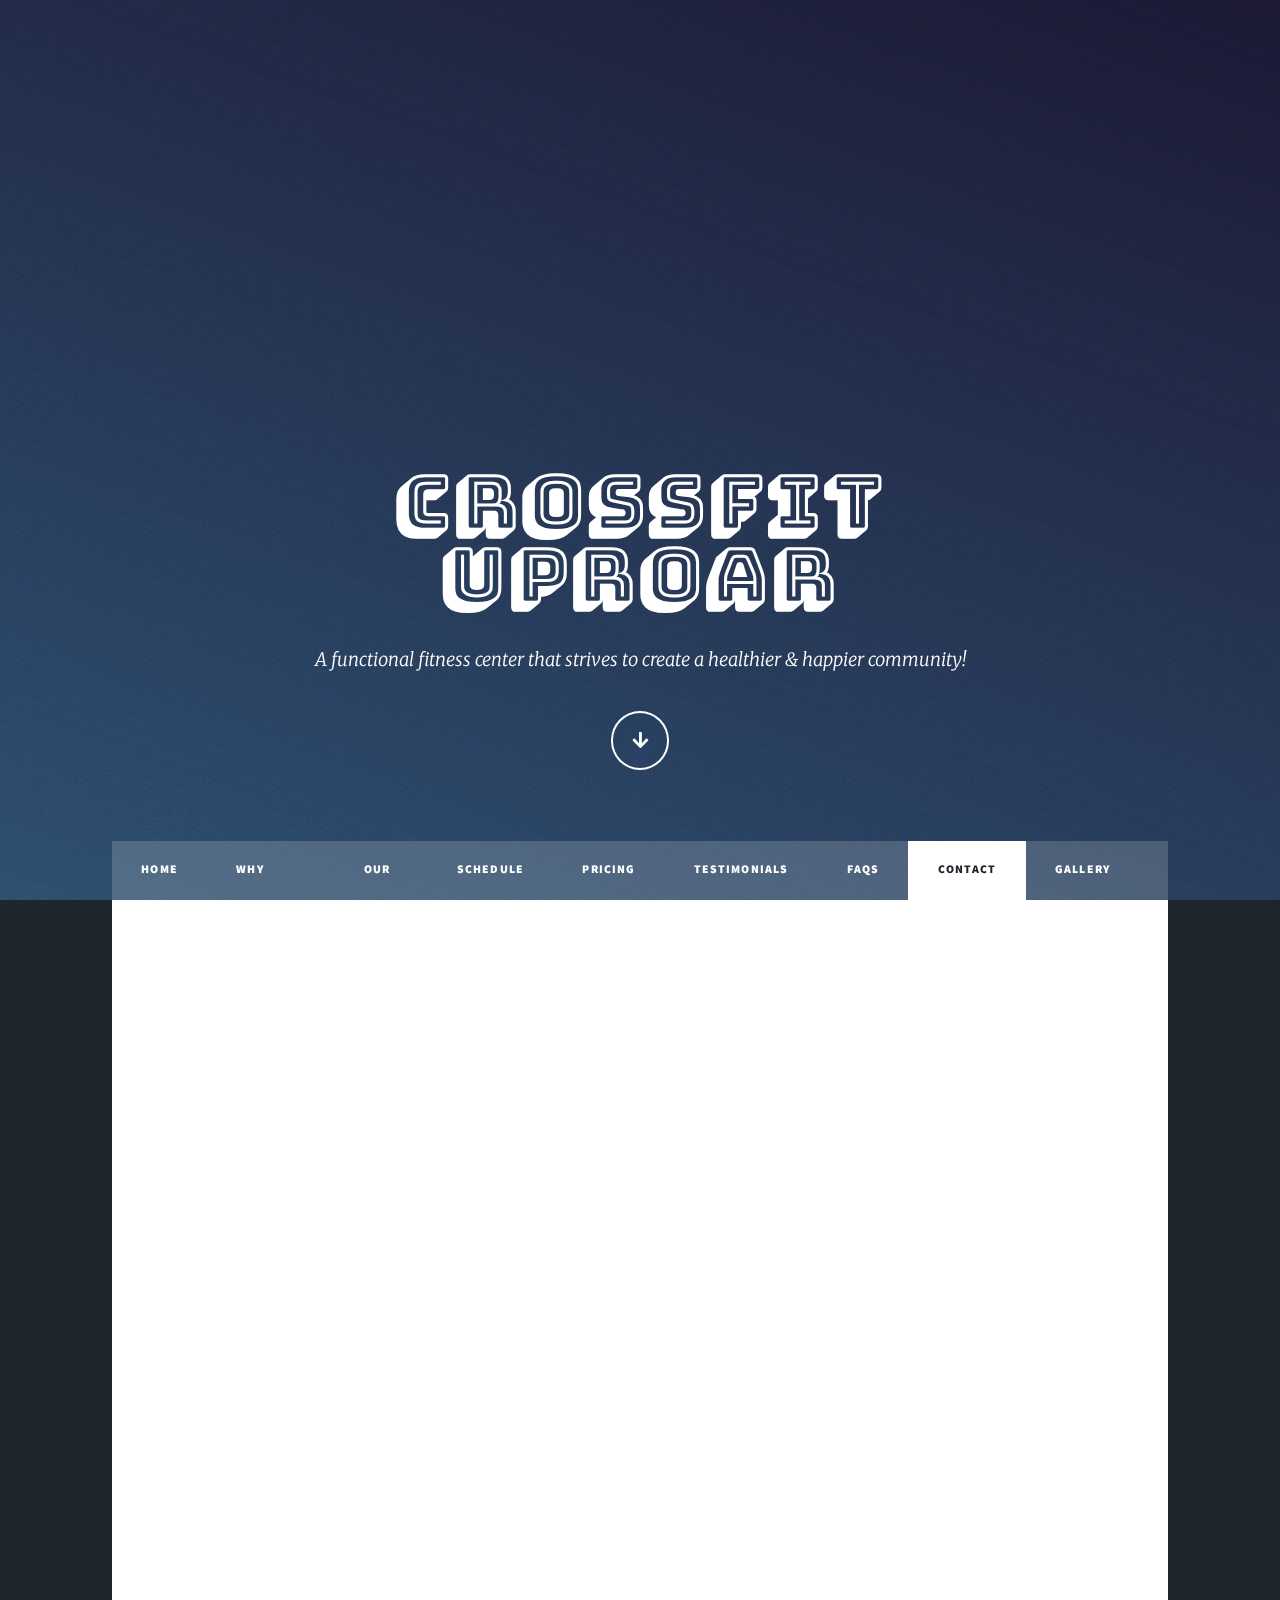
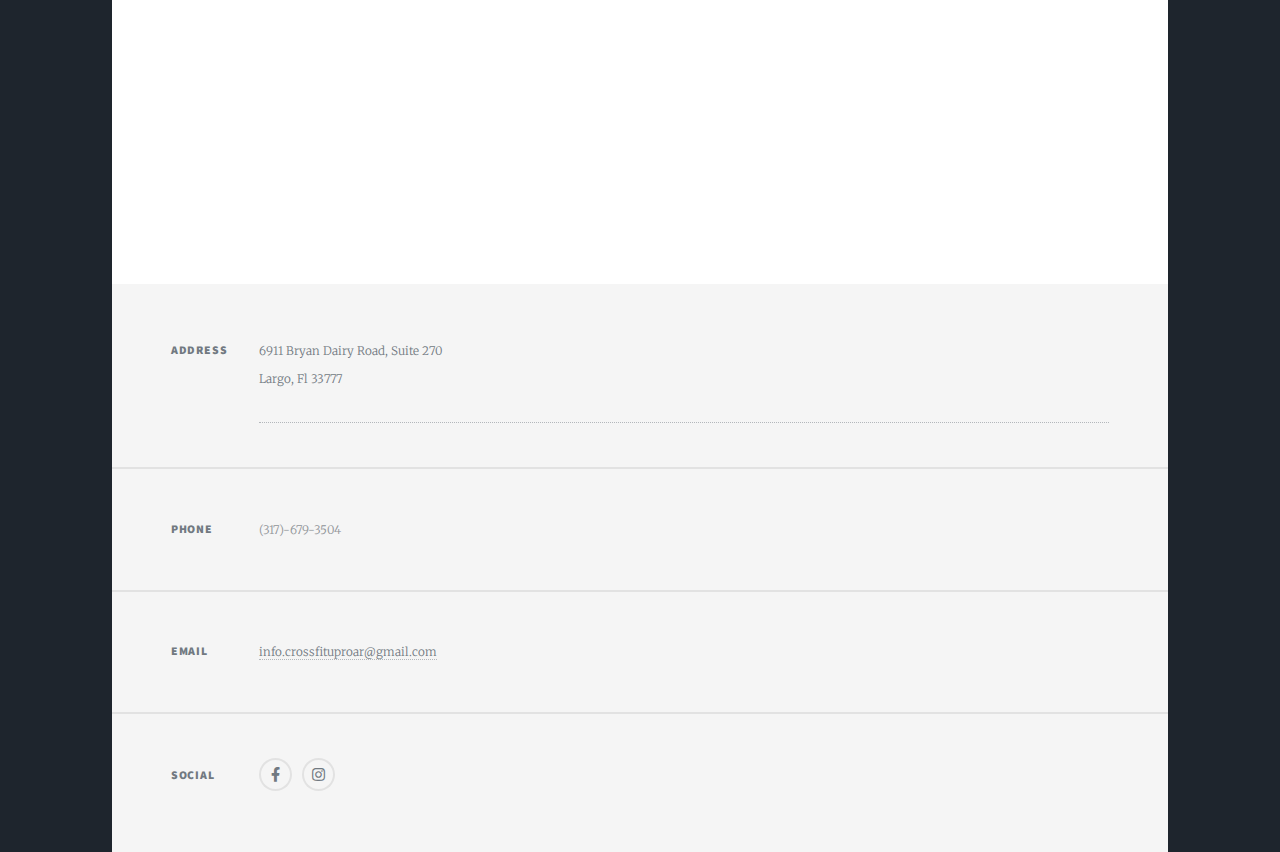
<file: contact.html>
<!DOCTYPE HTML>
<!--
	Massively by HTML5 UP
	html5up.net | @ajlkn
	Free for personal and commercial use under the CCA 3.0 license (html5up.net/license)
-->
<html>
	<head>
		<title>Contact Information</title>
		<meta charset="utf-8" />
		<meta name="viewport" content="width=device-width, initial-scale=1, user-scalable=no" />
		<link rel="stylesheet" href="assets/css/main.css" />
		<noscript><link rel="stylesheet" href="assets/css/noscript.css" /></noscript>

	<style>
			@import url('https://fonts.googleapis.com/css2?family=Bungee+Shade&display=swap');
		  </style>
	</head>
	<body class="is-preload">

		<!-- Wrapper -->
			<div id="wrapper">

				<!-- Intro -->
				<div id="intro">
					<h1 class = "special">CrossFit<br />
					Uproar</h1>
					<p>A functional fitness center that strives to create a healthier & happier community!</p>
					<ul class="actions">
						<li><a href="#header" class="button icon solid solo fa-arrow-down scrolly">Continue</a></li>
					</ul>
				</div>


				<!-- Header -->
					<header id="header">
						<a href="" class="logo">Contact Us</a>
					</header>

				<!-- Nav -->
                <nav id="nav">
                    <ul class="links">
                        <li><a href="index.html">Home</a></li>
                        <li><a href="why.html">Why CrossFit?</a></li>
                        <li><a href="team.html">Our Team</a></li>
                        <li><a href="schedule.html">Schedule</a></li>
                        <li><a href="pricing.html">Pricing</a></li>
                        <li><a href="testimonials.html">Testimonials</a></li>
                        <li><a href="faqs.html">FAQs</a></li>
                        <li class="active"><a href="contact.html">Contact Us</a></li>
                        <li><a href="gallery.html">Gallery</a></li>
                    </ul>
                    
                    <!-- <ul class="icons">  -->
                        <!-- <li><a href="#" class="icon brands fa-twitter"><span class="label">Twitter</span></a></li> -->
                        <!-- <li><a href="https://www.facebook.com/CrossFitUproar/" class="icon brands fa-facebook-f" target="_blank"><span class="label">Facebook</span></a></li> -->
                        <!-- <li><a href="https://www.instagram.com/crossfit_uproar/" class="icon brands fa-instagram" target="_blank"><span class="label">Instagram</span></a></li> -->
                        <!-- <li><a href="#" class="icon brands fa-github"><span class="label">GitHub</span></a></li> -->
                    <!-- </ul> -->
                </nav>

				<!-- Main -->
					<div id="main">

						<!-- Post -->
							<section class="post">
								<iframe src="https://docs.google.com/forms/d/e/1FAIpQLScxIypVHbrC7WrTVN6H3gVoG6akfcAECZdXehnQSq0Q6ORsAw/viewform?embedded=true" width="100%" height="824" frameborder="0" marginheight="0" marginwidth="0">Loading…</iframe>
							</section>
								

					</div>

				<!-- Footer -->
                <footer id="footer">
                    <section class="split contact">
                        <section class="alt">
                            <h3>Address</h3>
                            <a href="https://maps.app.goo.gl/nan6zHEA9FYXxNye6" target="_blank" class = "map_link"><p>6911 Bryan Dairy Road, Suite 270<br />
                                Largo, Fl 33777</p></a> 
                        </section>
                        <section>
                            <h3>Phone</h3>
                            <p>(317)-679-3504</p>
                        </section>
                        <section>
                            <h3>Email</h3>
                            <p><a href="mailto:info.crossfituproar@gmail.com">info.crossfituproar@gmail.com</a></p>
                        </section>
                        <section>
                            <h3>Social</h3>
                            <ul class="icons alt">
                                <!-- <li><a href="#" class="icon brands alt fa-twitter"><span class="label">Twitter</span></a></li> -->
                                <li><a href="https://www.facebook.com/CrossFitUproar/" class="icon brands alt fa-facebook-f" target="_blank"><span class="label">Facebook</span></a></li>
                                <li><a href="https://www.instagram.com/crossfit_uproar/" class="icon brands alt fa-instagram" target="_blank"><span class="label">Instagram</span></a></li>
                                <!-- <li><a href="#" class="icon brands alt fa-github"><span class="label">GitHub</span></a></li> -->
                            </ul>
                        </section>
                    </section>
                </footer>

				<!-- Copyright -->
					<!-- <div id="copyright">
						<ul><li>&copy; Untitled</li><li>Design: <a href="https://html5up.net">HTML5 UP</a></li></ul>
					</div> -->

			</div>

		<!-- Scripts -->
			<script src="assets/js/jquery.min.js"></script>
			<script src="assets/js/jquery.scrollex.min.js"></script>
			<script src="assets/js/jquery.scrolly.min.js"></script>
			<script src="assets/js/browser.min.js"></script>
			<script src="assets/js/breakpoints.min.js"></script>
			<script src="assets/js/util.js"></script>
			<script src="assets/js/main.js"></script>

	</body>
</html>
</file>
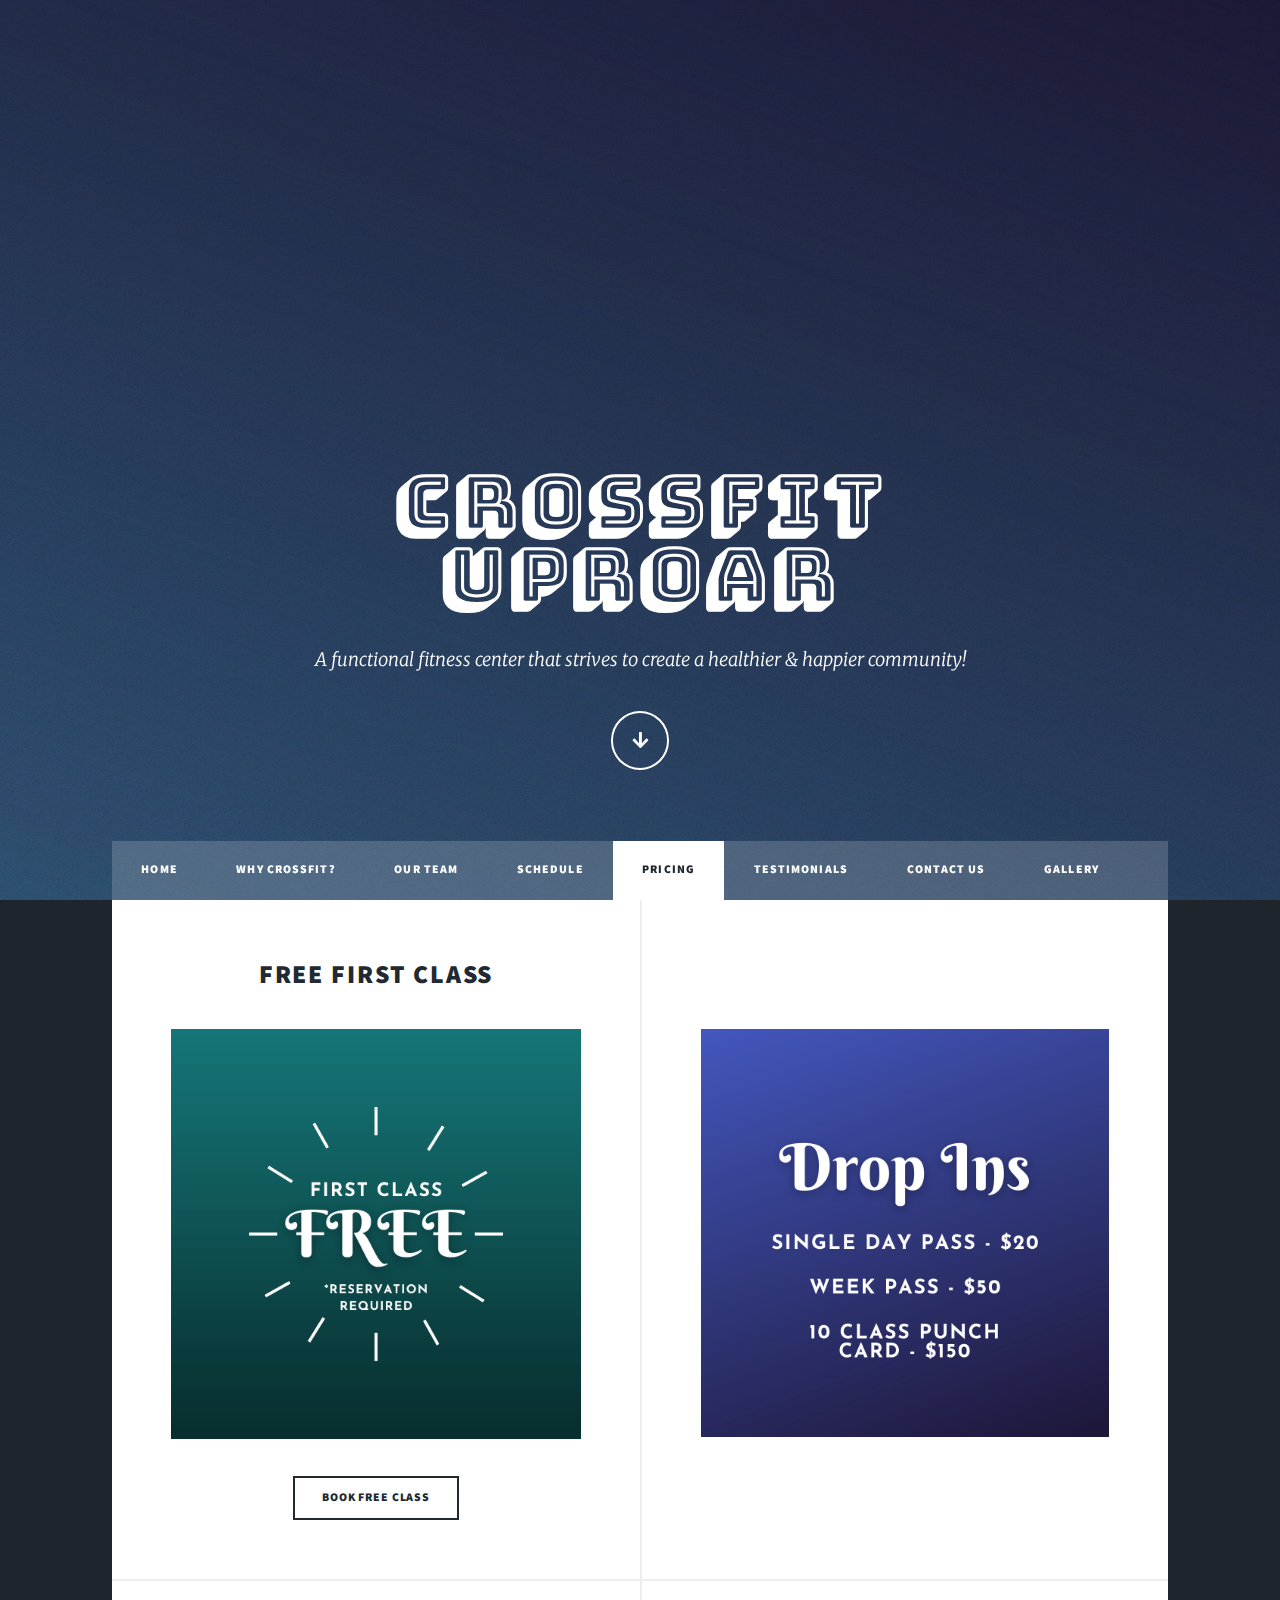
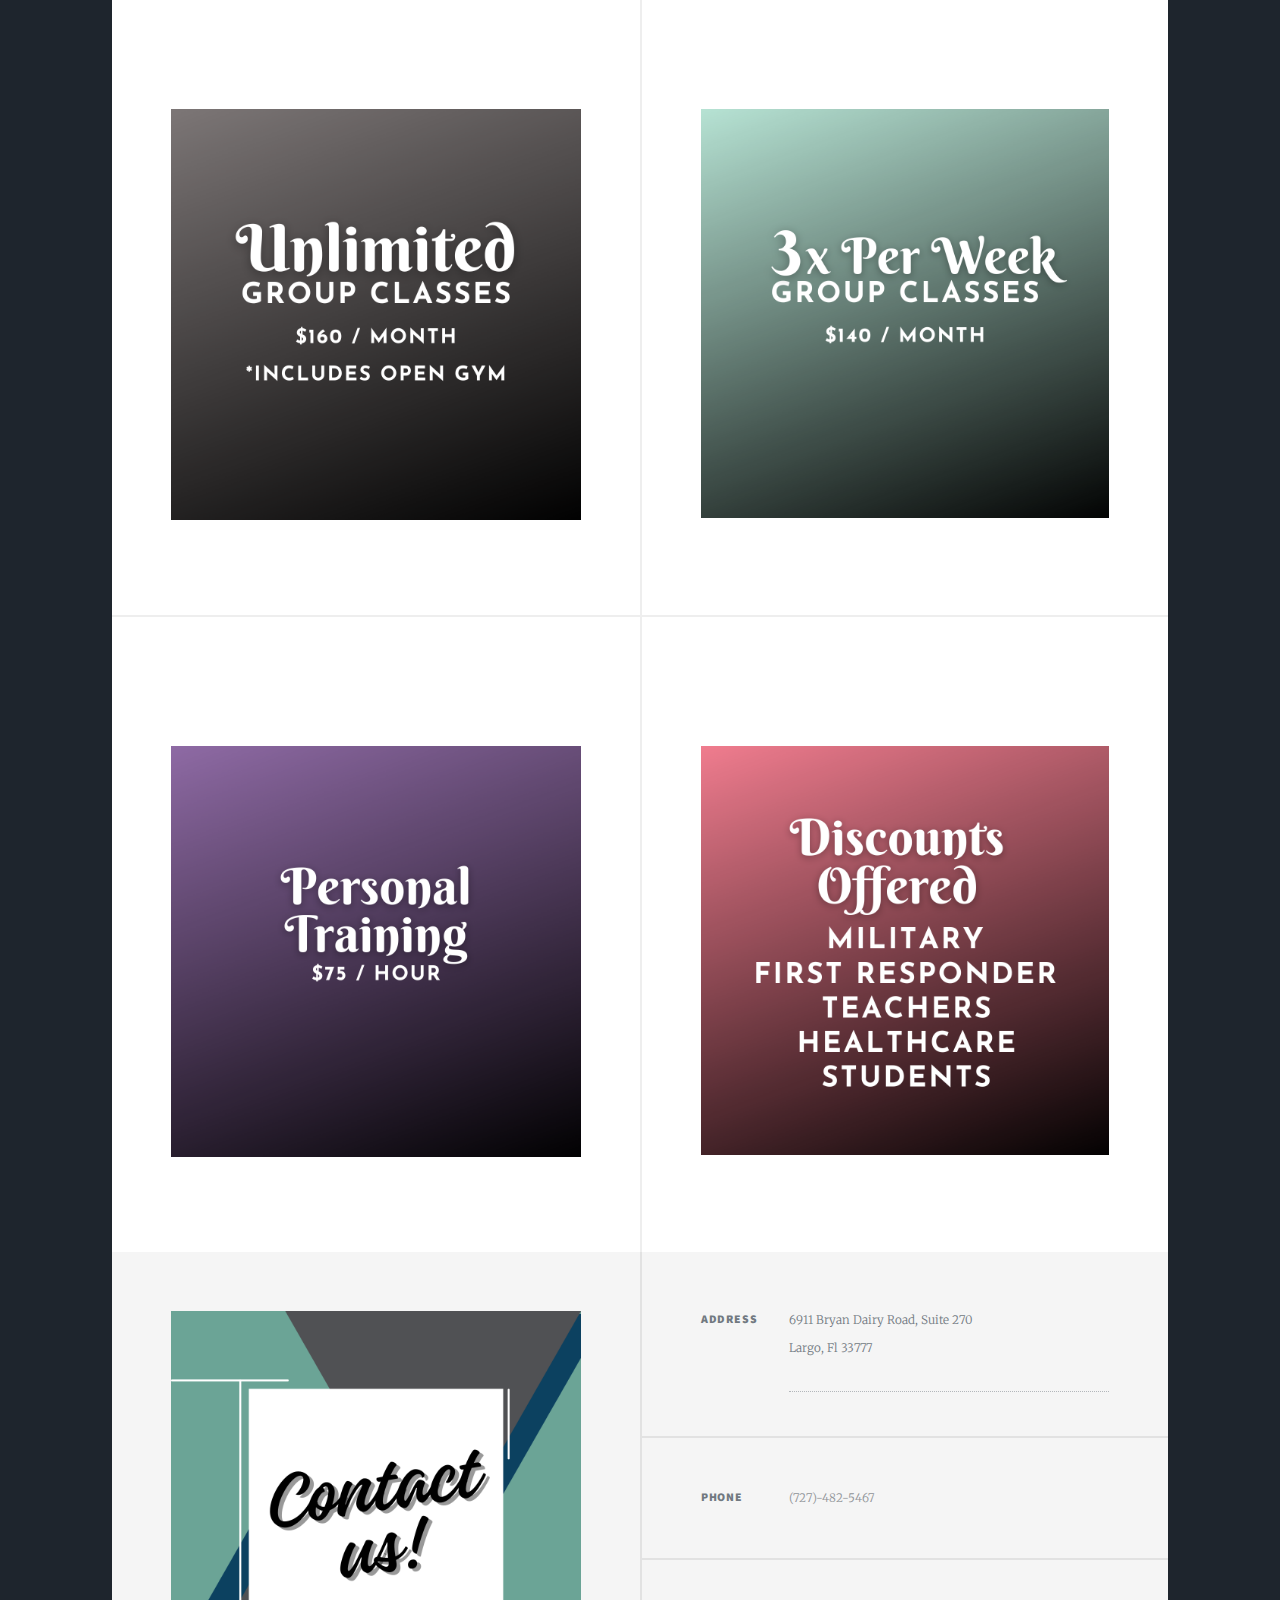
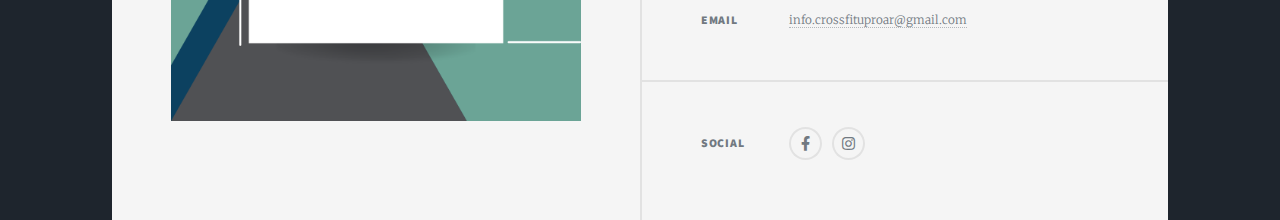
<file: pricing.html>
<!DOCTYPE HTML>
<!--
	Massively by HTML5 UP
	html5up.net | @ajlkn
	Free for personal and commercial use under the CCA 3.0 license (html5up.net/license)
-->
<html>
	<head>
		<title>CFU Pricing</title>
		<meta charset="utf-8" />
		<meta name="viewport" content="width=device-width, initial-scale=1, user-scalable=no" />
		<link rel="stylesheet" href="assets/css/main.css" />
		<noscript><link rel="stylesheet" href="assets/css/noscript.css" /></noscript>
        <style>
			@import url('https://fonts.googleapis.com/css2?family=Bungee+Shade&display=swap');
		  </style>
	</head>
	<body class="is-preload">

		<!-- Wrapper -->
			<div id="wrapper">

				<!-- Intro -->
				<div id="intro">
					<h1 class = "special">CrossFit<br />
					Uproar</h1>
					<p>A functional fitness center that strives to create a healthier & happier community!</p>
					<ul class="actions">
						<li><a href="#header" class="button icon solid solo fa-arrow-down scrolly">Continue</a></li>
					</ul>
				</div>

				<!-- Header -->
					<header id="header">
						<a href="https://forms.gle/Wj1gMddW2UNjuith6" class="logo" target="_blank">Contact Us</a>
					</header>

				<!-- Nav -->
                <nav id="nav">
                    <ul class="links">
                        <li><a href="index.html">Home</a></li>
                        <li><a href="why.html">Why CrossFit?</a></li>
                        <li><a href="team.html">Our Team</a></li>
                        <li><a href="schedule.html">Schedule</a></li>
                        <li class="active"><a href="pricing.html">Pricing</a></li>
                        <li><a href="testimonials.html">Testimonials</a></li>
                        <li><a href="contact.html">Contact Us</a></li>
                        <li><a href="gallery.html">Gallery</a></li>
                    </ul>
                    
                    <!-- <ul class="icons">  -->
                        <!-- <li><a href="#" class="icon brands fa-twitter"><span class="label">Twitter</span></a></li> -->
                        <!-- <li><a href="https://www.facebook.com/CrossFitUproar/" class="icon brands fa-facebook-f" target="_blank"><span class="label">Facebook</span></a></li> -->
                        <!-- <li><a href="https://www.instagram.com/crossfit_uproar/" class="icon brands fa-instagram" target="_blank"><span class="label">Instagram</span></a></li> -->
                        <!-- <li><a href="#" class="icon brands fa-github"><span class="label">GitHub</span></a></li> -->
                    <!-- </ul> -->
                </nav>

				<!-- Main -->
					<div id="main">

						<!-- Post -->
						<section class="posts">
                            <article>
                                <header>
                                    <!-- <span class="date">April 24, 2017</span> -->
                                    <h2><a href="freeclass.html">Free First Class
                                    </a></h2>
                                </header>
                                <a href="freeclass.html" class="image fit"><img src="images/FREE.png" alt="" /></a>
                                <!-- <p>Donec eget ex magna. Interdum et malesuada fames ac ante ipsum primis in faucibus. Pellentesque venenatis dolor imperdiet dolor mattis sagittis magna etiam.</p> -->
                                <ul class="actions special">
                                    <li><a href="freeclass.html" class="button">Book Free Class</a></li>
                                </ul>
                            </article>
                            <article>
                                <header>
                                    <!-- <span class="date">April 22, 2017</span> -->
                                    <h2><br></h2>
                                </header>
                               <img class="image fit" src="images/dropnew.png" alt="" />
                                <!-- <p>We offer a diverse schedule to meet the needs of all of our athletes needs</p> -->
                                <ul class="actions special">
                                    <!-- <li><a href="schedule.html" class="button">View Schedule</a></li> -->
                                </ul>
                            </article>
                            <article>
                                <header>
                                    <!-- <span class="date">April 18, 2017</span> -->
                                    <h2><br></h2>
                                </header>
                                <img class="image fit" src="images/unlimited.png" /></a>
                                <!-- <p>Check out our discounts!</p> -->
                                <ul class="actions special">
                                    <!-- <li><a href="pricing.html" class="button">View Pricing</a></li> -->
                                </ul>
                            </article>
                            <article>
                                <header>
                                    <!-- <span class="date">April 14, 2017</span> -->
                                    <h2><br></h2>
                                </header>
                                <img class="image fit" src="images/3new.png" /></a>
                                <!-- <p>Donec eget ex magna. Interdum et malesuada fames ac ante ipsum primis in faucibus. Pellentesque venenatis dolor imperdiet dolor mattis sagittis magna etiam.</p> -->
                                <ul class="actions special">
                                    <!-- <li><a href="testimonials.html" class="button">View Reviews</a></li> -->
                                </ul>
                            </article>
                            <article>
                                <header>
                                    <!-- <span class="date">April 11, 2017</span> -->
                                    <h2><br></h2>
                                </header>
                                <img class="image fit" src="images/pt.png" alt="" />
                                <!-- <p>Donec eget ex magna. Interdum et malesuada fames ac ante ipsum primis in faucibus. Pellentesque venenatis dolor imperdiet dolor mattis sagittis magna etiam.</p> -->
                                <ul class="actions special">
                                    <!-- <li><a href="faqs.html" class="button">view FAQS</a></li> -->
                                </ul>
                            </article>
                            <article>
                                <header>
                                    <!-- <span class="date">April 7, 2017</span> -->
                                    <h2><br></h2>
                                </header>
                                <img class="image fit" src="images/discounts.png" alt="" />
                                <!-- <p>Donec eget ex magna. Interdum et malesuada fames ac ante ipsum primis in faucibus. Pellentesque venenatis dolor imperdiet dolor mattis sagittis magna etiam.</p> -->
                                <ul class="actions special">
                                    <!-- <li><a href="contact.html" class="button">Contact Us</a></li> -->
                                </ul>
                            </article>
                            
                        </section>
								

					</div>

				<!-- Footer -->
                <footer id="footer">
                    <section>
                        <form method="post" action="#">
                            <a href="https://forms.gle/Wj1gMddW2UNjuith6" class="image fit" target="_blank"><img src="images/contact.png" alt="" /></a>
                        </form>
                    </section>
                    <section class="split contact">
                        <section class="alt">
                            <h3>Address</h3>
                            <a href="https://maps.app.goo.gl/nan6zHEA9FYXxNye6" target="_blank" class = "map_link"><p>6911 Bryan Dairy Road, Suite 270<br />
                                Largo, Fl 33777</p></a> 
                        </section>
                        <section>
                            <h3>Phone</h3>
                            <p>(727)-482-5467</p>
                        </section>
                        <section>
                            <h3>Email</h3>
                            <p><a href="mailto:info.crossfituproar@gmail.com">info.crossfituproar@gmail.com</a></p>
                        </section>
                        <section>
                            <h3>Social</h3>
                            <ul class="icons alt">
                                <!-- <li><a href="#" class="icon brands alt fa-twitter"><span class="label">Twitter</span></a></li> -->
                                <li><a href="https://www.facebook.com/CrossFitUproar/" class="icon brands alt fa-facebook-f" target="_blank"><span class="label">Facebook</span></a></li>
                                <li><a href="https://www.instagram.com/crossfit_uproar/" class="icon brands alt fa-instagram" target="_blank"><span class="label">Instagram</span></a></li>
                                <!-- <li><a href="#" class="icon brands alt fa-github"><span class="label">GitHub</span></a></li> -->
                            </ul>
                        </section>
                    </section>
                </footer>

				<!-- Copyright -->
					<!-- <div id="copyright">
						<ul><li>&copy; Untitled</li><li>Design: <a href="https://html5up.net">HTML5 UP</a></li></ul>
					</div> -->

			</div>

		<!-- Scripts -->
			<script src="assets/js/jquery.min.js"></script>
			<script src="assets/js/jquery.scrollex.min.js"></script>
			<script src="assets/js/jquery.scrolly.min.js"></script>
			<script src="assets/js/browser.min.js"></script>
			<script src="assets/js/breakpoints.min.js"></script>
			<script src="assets/js/util.js"></script>
			<script src="assets/js/main.js"></script>

	</body>
</html>
</file>
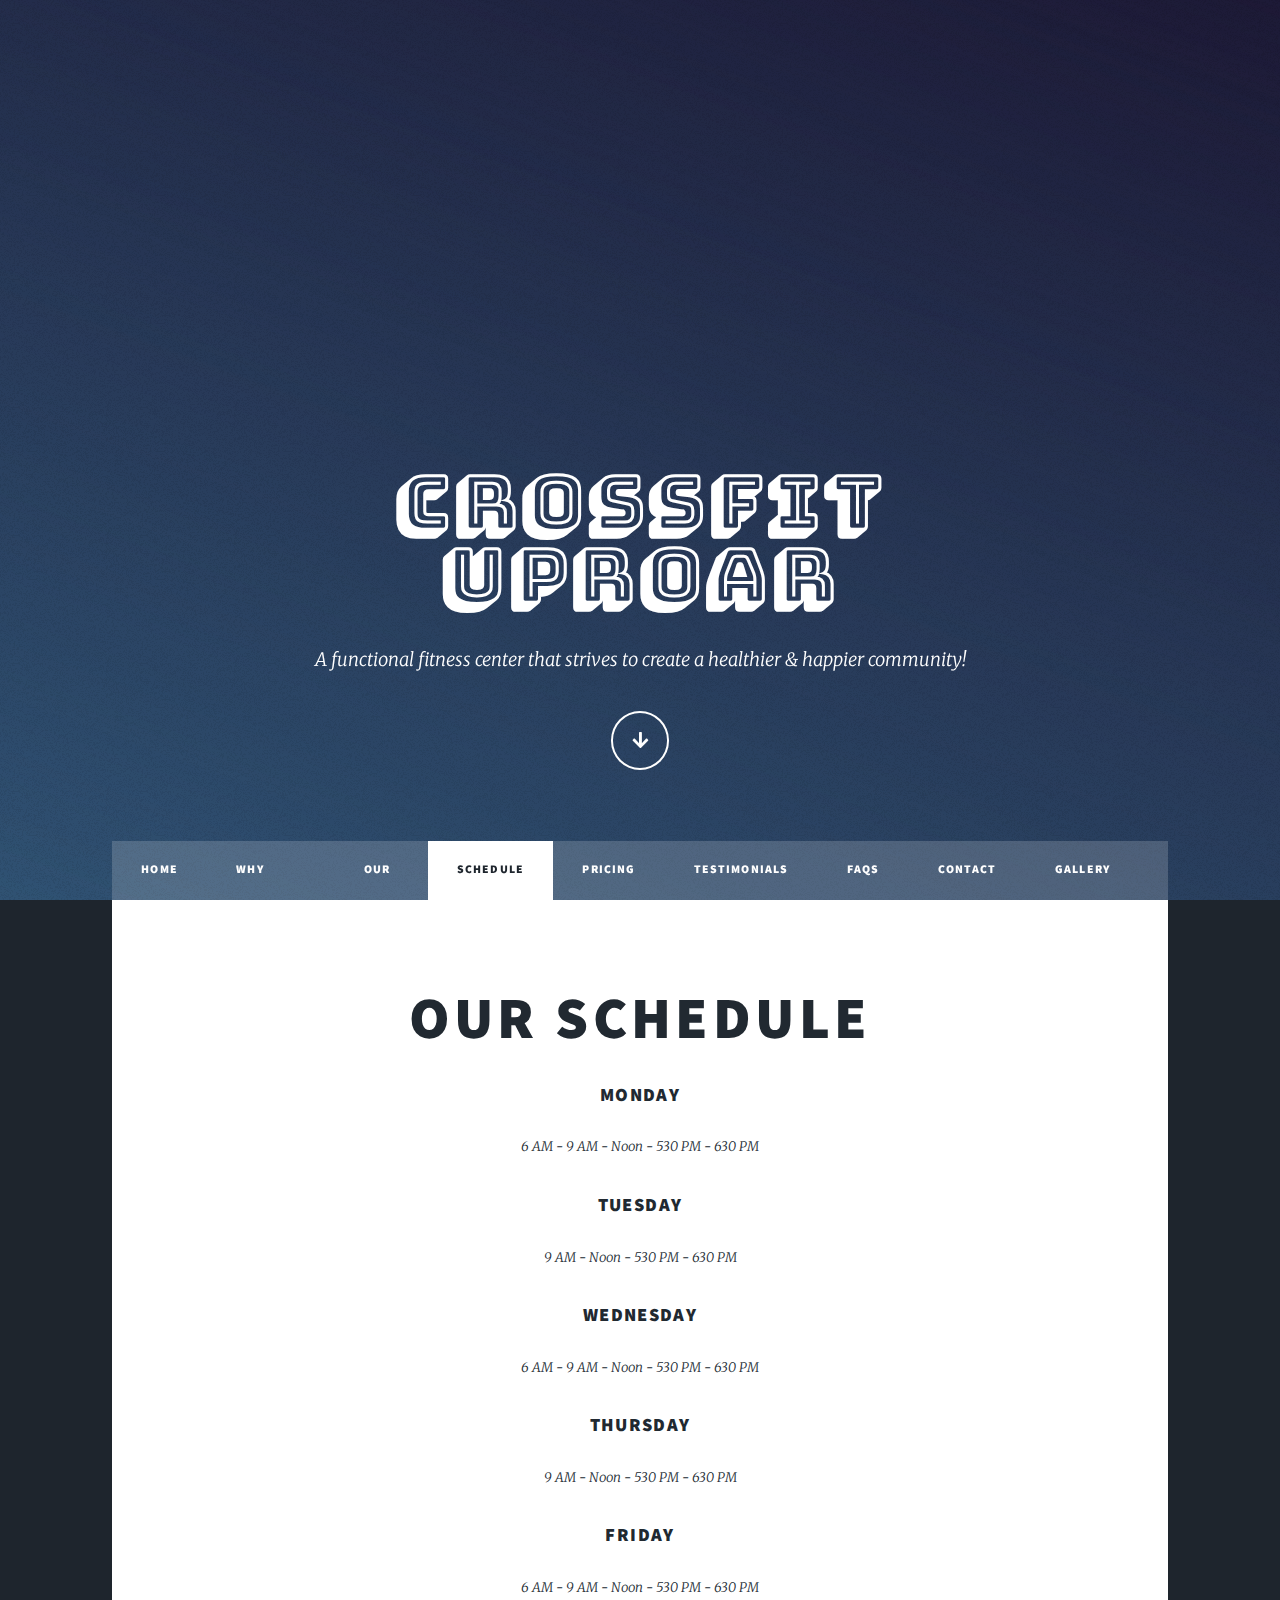
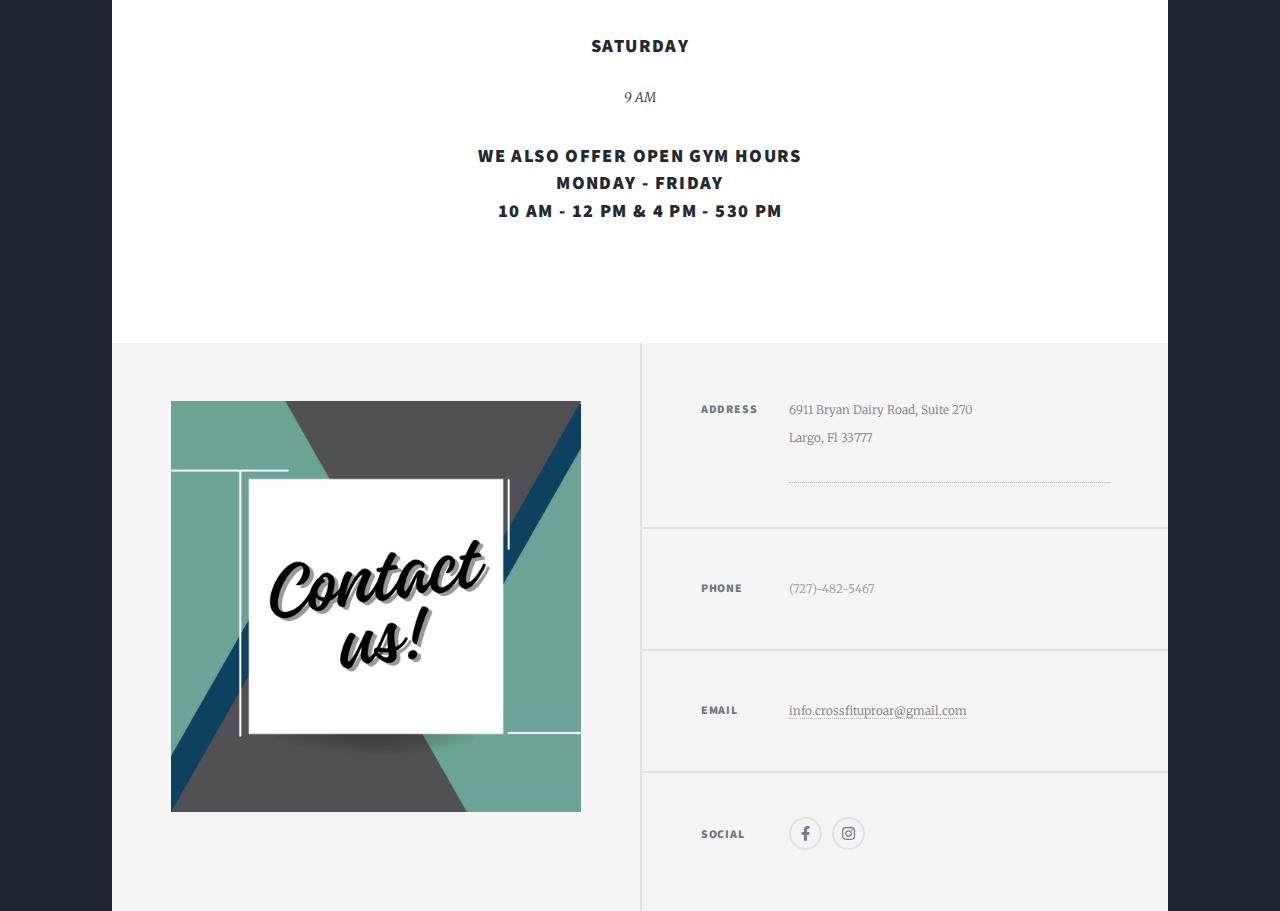
<file: schedule.html>
<!DOCTYPE HTML>
<!--
	Massively by HTML5 UP
	html5up.net | @ajlkn
	Free for personal and commercial use under the CCA 3.0 license (html5up.net/license)
-->
<html>
	<head>
		<title>CFU Schedule</title>
		<meta charset="utf-8" />
		<meta name="viewport" content="width=device-width, initial-scale=1, user-scalable=no" />
		<link rel="stylesheet" href="assets/css/main.css" />
		<noscript><link rel="stylesheet" href="assets/css/noscript.css" /></noscript>

	<style>
			@import url('https://fonts.googleapis.com/css2?family=Bungee+Shade&display=swap');
		  </style>
	</head>
	<body class="is-preload">

		<!-- Wrapper -->
			<div id="wrapper">

				<!-- Intro -->
				<div id="intro">
					<h1 class = "special">CrossFit<br />
					Uproar</h1>
					<p>A functional fitness center that strives to create a healthier & happier community!</p>
					<ul class="actions">
						<li><a href="#header" class="button icon solid solo fa-arrow-down scrolly">Continue</a></li>
					</ul>
				</div>


				<!-- Header -->
					<header id="header">
						<a href="https://forms.gle/Wj1gMddW2UNjuith6" class="logo" target="_blank">Contact Us</a>
					</header>

				<!-- Nav -->
                <nav id="nav">
                    <ul class="links">
                        <li><a href="index.html">Home</a></li>
                        <li><a href="why.html">Why CrossFit?</a></li>
                        <li><a href="team.html">Our Team</a></li>
                        <li class="active"><a href="schedule.html">Schedule</a></li>
                        <li><a href="pricing.html">Pricing</a></li>
                        <li><a href="testimonials.html">Testimonials</a></li>
                        <li><a href="faqs.html">FAQs</a></li>
                        <li><a href="contact.html">Contact Us</a></li>
                        <li><a href="gallery.html">Gallery</a></li>
                    </ul>
                    
                    <!-- <ul class="icons">  -->
                        <!-- <li><a href="#" class="icon brands fa-twitter"><span class="label">Twitter</span></a></li> -->
                        <!-- <li><a href="https://www.facebook.com/CrossFitUproar/" class="icon brands fa-facebook-f" target="_blank"><span class="label">Facebook</span></a></li> -->
                        <!-- <li><a href="https://www.instagram.com/crossfit_uproar/" class="icon brands fa-instagram" target="_blank"><span class="label">Instagram</span></a></li> -->
                        <!-- <li><a href="#" class="icon brands fa-github"><span class="label">GitHub</span></a></li> -->
                    <!-- </ul> -->
                </nav>

				<!-- Main -->
					<div id="main">

						<!-- Post -->
							<section class="post">
								<header class="major">
									<h1>Our Schedule</h1>
                                    <h3>Monday</h3>
                                        <p>6 AM - 9 AM - Noon - 530 PM - 630 PM</p>
                                    <h3>Tuesday</h3>
                                        <p>9 AM - Noon - 530 PM - 630 PM</p>
                                    <h3>Wednesday</h3>
                                        <p>6 AM - 9 AM - Noon - 530 PM - 630 PM</p>
                                    <h3>Thursday</h3>
                                        <p>9 AM - Noon - 530 PM - 630 PM</p>
                                    <h3>Friday</h3>
                                        <p>6 AM - 9 AM - Noon - 530 PM - 630 PM</p>
                                    <h3>Saturday</h3>
                                        <p>9 AM</p>
                                    <h3>We also offer Open Gym hours <br> Monday - Friday<br>
                                        10 AM - 12 PM & 4 PM - 530 PM </h3>
								</header>
							</section>
								

					</div>

				<!-- Footer -->
                <footer id="footer">
                    <section>
                        <form method="post" action="#">
                            <a href="https://forms.gle/Wj1gMddW2UNjuith6" class="image fit" target="_blank"><img src="images/contact.png" alt="" /></a>
                        </form>
                    </section>
                    <section class="split contact">
                        <section class="alt">
                            <h3>Address</h3>
                            <a href="https://maps.app.goo.gl/nan6zHEA9FYXxNye6" target="_blank" class = "map_link"><p>6911 Bryan Dairy Road, Suite 270<br />
                                Largo, Fl 33777</p></a> 
                        </section>
                        <section>
                            <h3>Phone</h3>
                            <p>(727)-482-5467</p>
                        </section>
                        <section>
                            <h3>Email</h3>
                            <p><a href="mailto:info.crossfituproar@gmail.com">info.crossfituproar@gmail.com</a></p>
                        </section>
                        <section>
                            <h3>Social</h3>
                            <ul class="icons alt">
                                <!-- <li><a href="#" class="icon brands alt fa-twitter"><span class="label">Twitter</span></a></li> -->
                                <li><a href="https://www.facebook.com/CrossFitUproar/" class="icon brands alt fa-facebook-f" target="_blank"><span class="label">Facebook</span></a></li>
                                <li><a href="https://www.instagram.com/crossfit_uproar/" class="icon brands alt fa-instagram" target="_blank"><span class="label">Instagram</span></a></li>
                                <!-- <li><a href="#" class="icon brands alt fa-github"><span class="label">GitHub</span></a></li> -->
                            </ul>
                        </section>
                    </section>
                </footer>

				<!-- Copyright -->
					<!-- <div id="copyright">
						<ul><li>&copy; Untitled</li><li>Design: <a href="https://html5up.net">HTML5 UP</a></li></ul>
					</div> -->

			</div>

		<!-- Scripts -->
			<script src="assets/js/jquery.min.js"></script>
			<script src="assets/js/jquery.scrollex.min.js"></script>
			<script src="assets/js/jquery.scrolly.min.js"></script>
			<script src="assets/js/browser.min.js"></script>
			<script src="assets/js/breakpoints.min.js"></script>
			<script src="assets/js/util.js"></script>
			<script src="assets/js/main.js"></script>

	</body>
</html>
</file>
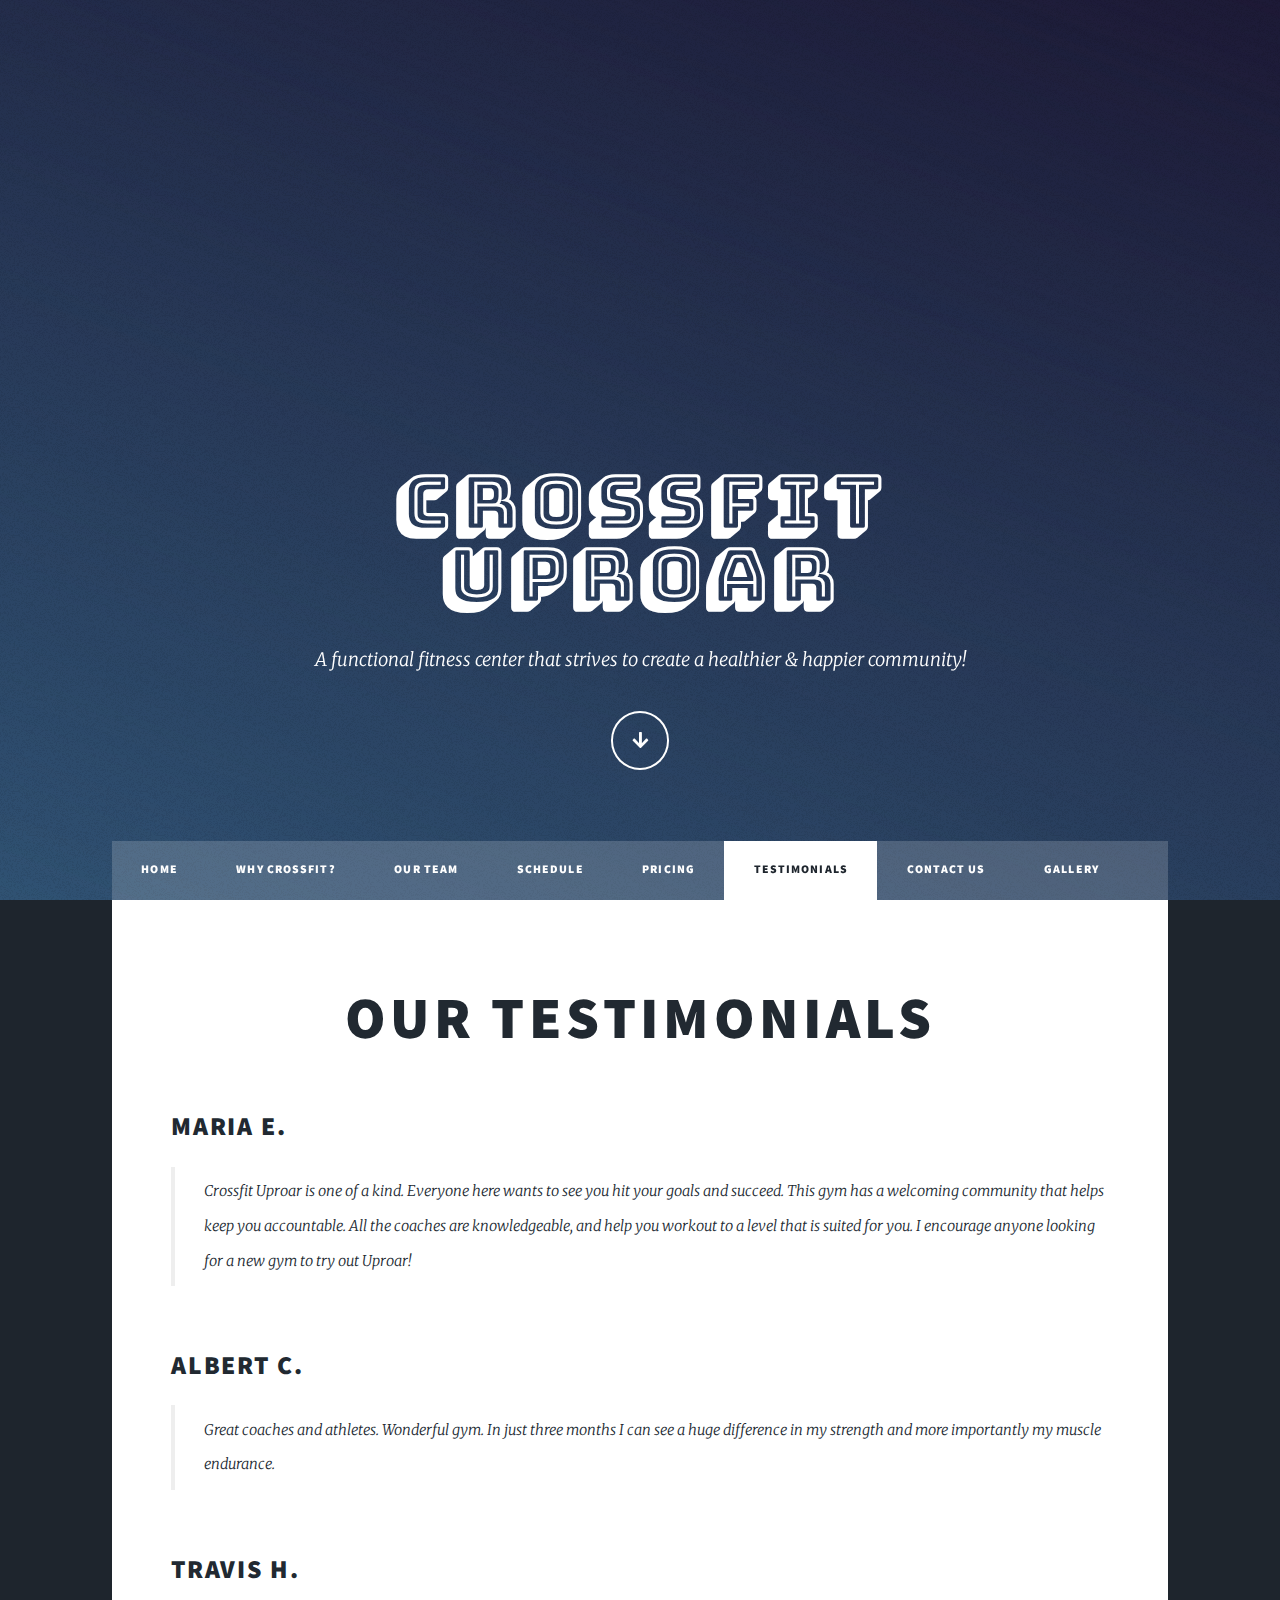
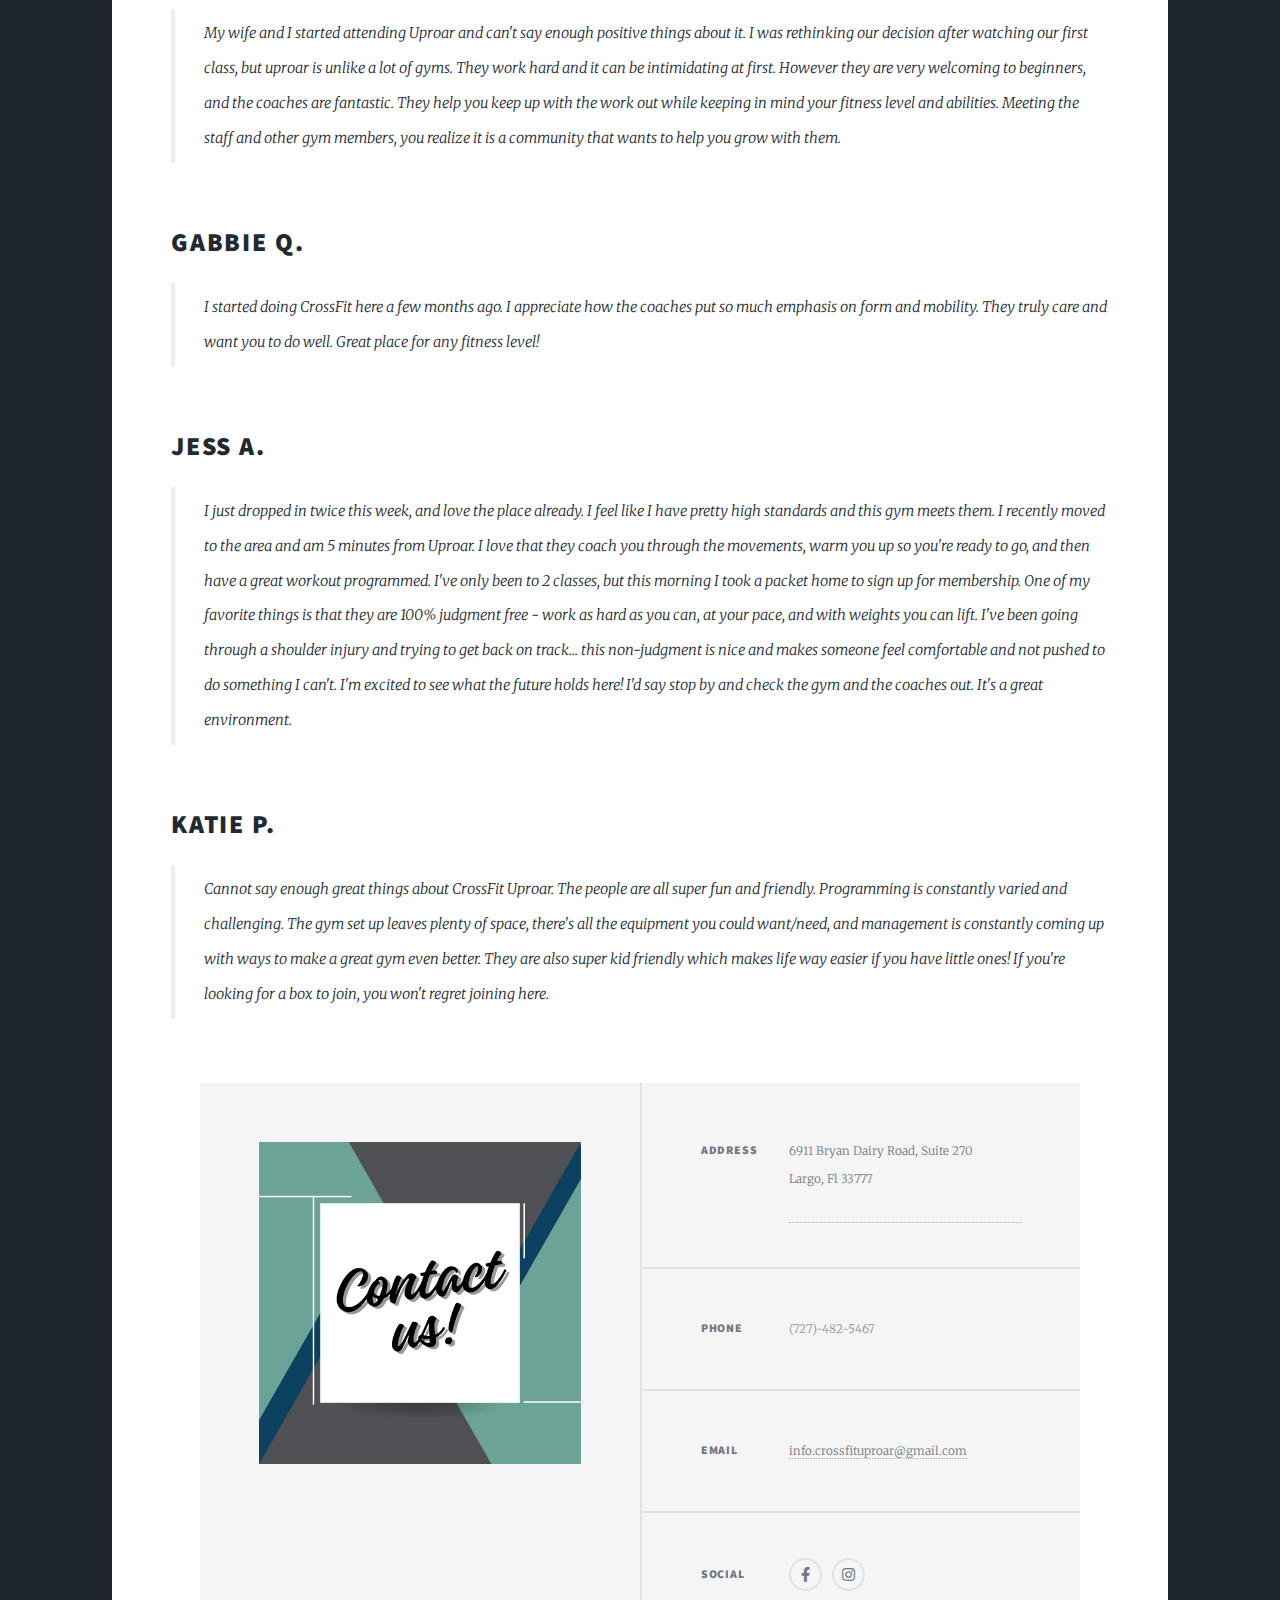
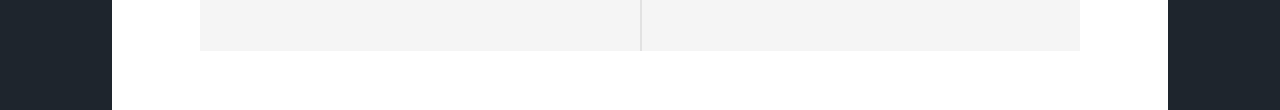
<file: testimonials.html>
<!DOCTYPE HTML>
<!--
	Massively by HTML5 UP
	html5up.net | @ajlkn
	Free for personal and commercial use under the CCA 3.0 license (html5up.net/license)
-->
<html>
	<head>
		<title>Testimonials</title>
		<meta charset="utf-8" />
		<meta name="viewport" content="width=device-width, initial-scale=1, user-scalable=no" />
		<link rel="stylesheet" href="assets/css/main.css" />
		<noscript><link rel="stylesheet" href="assets/css/noscript.css" /></noscript>
        <style>
			@import url('https://fonts.googleapis.com/css2?family=Bungee+Shade&display=swap');
		  </style>
	</head>
	<body class="is-preload">

		<!-- Wrapper -->
			<div id="wrapper">

				<!-- Intro -->
				<div id="intro">
					<h1 class = "special">CrossFit<br />
					Uproar</h1>
					<p>A functional fitness center that strives to create a healthier & happier community!</p>
					<ul class="actions">
						<li><a href="#header" class="button icon solid solo fa-arrow-down scrolly">Continue</a></li>
					</ul>
				</div>

				<!-- Header -->
					<header id="header">
						<a href="https://forms.gle/Wj1gMddW2UNjuith6" class="logo" target="_blank">Contact Us</a>
					</header>

				<!-- Nav -->
                <nav id="nav">
                    <ul class="links">
                        <li><a href="index.html">Home</a></li>
                        <li><a href="why.html">Why CrossFit?</a></li>
                        <li><a href="team.html">Our Team</a></li>
                        <li><a href="schedule.html">Schedule</a></li>
                        <li><a href="pricing.html">Pricing</a></li>
                        <li class="active"><a href="testimonials.html">Testimonials</a></li>
                        <li><a href="contact.html">Contact Us</a></li>
                        <li><a href="gallery.html">Gallery</a></li>
                    </ul>
                    
                    <!-- <ul class="icons">  -->
                        <!-- <li><a href="#" class="icon brands fa-twitter"><span class="label">Twitter</span></a></li> -->
                        <!-- <li><a href="https://www.facebook.com/CrossFitUproar/" class="icon brands fa-facebook-f" target="_blank"><span class="label">Facebook</span></a></li> -->
                        <!-- <li><a href="https://www.instagram.com/crossfit_uproar/" class="icon brands fa-instagram" target="_blank"><span class="label">Instagram</span></a></li> -->
                        <!-- <li><a href="#" class="icon brands fa-github"><span class="label">GitHub</span></a></li> -->
                    <!-- </ul> -->
                </nav>
				<!-- Main -->
					<div id="main">

						<!-- Post -->
							<section class="post">
								<header class="major">
									<h1>Our Testimonials
								</header>

								

								<!-- Blockquote -->
									<h2>Maria E.</h2>
									<blockquote>
                                        Crossfit Uproar is one of a kind. Everyone here wants to see you hit your 
                                        goals and succeed. This gym has a welcoming community that helps keep 
                                        you accountable. All the coaches are knowledgeable, and help you workout 
                                        to a level that is suited for you. I encourage anyone looking for a 
                                        new gym to try out Uproar!
                                    </blockquote>
                                    <br>
                                    <h2>Albert C.</h2>
									<blockquote>
                                        Great coaches and athletes. Wonderful gym. In just three months I can see a 
                                        huge difference in my strength and more importantly my muscle endurance.
                                    </blockquote>
                                    <br>
                                    <h2>Travis H.</h2>
									<blockquote>
                                     My wife and I started attending Uproar and can't say enough positive things 
                                     about it. I was rethinking our decision after watching our first class, but 
                                     uproar is unlike a lot of gyms. They work hard and it can be intimidating 
                                     at first. However they are very welcoming to beginners, and the coaches 
                                     are fantastic. They help you keep up with the work out while keeping in 
                                     mind your fitness level and abilities. Meeting the staff and other gym members, 
                                     you realize it is a community that wants to help you grow with them.
                                    </blockquote>
                                    <br>
                                    <h2>Gabbie Q.</h2>
									<blockquote>
                                    I started doing CrossFit here a few months ago. I appreciate how the coaches 
                                    put so much emphasis on form and mobility. They truly care and want you to do 
                                    well. Great place for any fitness level!
                                    </blockquote>
                                    <br>
                                    <h2>Jess A.</h2>
									<blockquote>
                                    I just dropped in twice this week, and love the place already. I feel like 
                                    I have pretty high standards and this gym meets them. I recently moved to
                                     the area and am 5 minutes from Uproar. I love that they coach you through the
                                     movements, warm you up so you're ready to go, and then have a great workout
                                       programmed. I've only been to 2 classes, but this morning I took a packet 
                                       home to sign up for membership. One of my favorite things is that they 
                                       are 100% judgment free - work as hard as you can, at your pace, and with
                                        weights you can lift. I've been going through a shoulder injury and 
                                        trying to get back on track... this non-judgment is nice and makes someone
                                         feel comfortable and not pushed to do something I can't. I'm excited to 
                                         see what the future holds here! I'd say stop by and check the gym and the 
                                         coaches out. It's a great environment.
                                    </blockquote>
                                    <br>
                                    <h2>Katie P.</h2>
									<blockquote>
                                     Cannot say enough great things about CrossFit Uproar. The people are all super 
                                     fun and friendly. Programming is constantly varied and challenging. The gym 
                                     set up leaves plenty of space, there's all the equipment you could want/need, 
                                     and management is constantly coming up with ways to make a great gym even
                                      better. They are also super kid friendly which makes life way easier if you 
                                      have little ones! If you're looking for a box to join, you won't regret 
                                      joining here.
                                    </blockquote>
		<br>
				<!-- Footer -->
                <footer id="footer">
                    <section>
                        <form method="post" action="#">
                            <a href="https://forms.gle/Wj1gMddW2UNjuith6" class="image fit" target="_blank"><img src="images/contact.png" alt="" /></a>
                        </form>
                    </section>
                    <section class="split contact">
                        <section class="alt">
                            <h3>Address</h3>
                            <a href="https://maps.app.goo.gl/nan6zHEA9FYXxNye6" target="_blank" class = "map_link"><p>6911 Bryan Dairy Road, Suite 270<br />
                                Largo, Fl 33777</p></a> 
                        </section>
                        <section>
                            <h3>Phone</h3>
                            <p>(727)-482-5467</p>
                        </section>
                        <section>
                            <h3>Email</h3>
                            <p><a href="mailto:info.crossfituproar@gmail.com">info.crossfituproar@gmail.com</a></p>
                        </section>
                        <section>
                            <h3>Social</h3>
                            <ul class="icons alt">
                                <!-- <li><a href="#" class="icon brands alt fa-twitter"><span class="label">Twitter</span></a></li> -->
                                <li><a href="https://www.facebook.com/CrossFitUproar/" class="icon brands alt fa-facebook-f" target="_blank"><span class="label">Facebook</span></a></li>
                                <li><a href="https://www.instagram.com/crossfit_uproar/" class="icon brands alt fa-instagram" target="_blank"><span class="label">Instagram</span></a></li>
                                <!-- <li><a href="#" class="icon brands alt fa-github"><span class="label">GitHub</span></a></li> -->
                            </ul>
                        </section>
                    </section>
                </footer>

				<!-- Copyright -->
					<!-- <div id="copyright">
						<ul><li>&copy; Untitled</li><li>Design: <a href="https://html5up.net">HTML5 UP</a></li></ul>
					</div> -->

			</div>

		<!-- Scripts -->
			<script src="assets/js/jquery.min.js"></script>
			<script src="assets/js/jquery.scrollex.min.js"></script>
			<script src="assets/js/jquery.scrolly.min.js"></script>
			<script src="assets/js/browser.min.js"></script>
			<script src="assets/js/breakpoints.min.js"></script>
			<script src="assets/js/util.js"></script>
			<script src="assets/js/main.js"></script>

	</body>
</html>
</file>
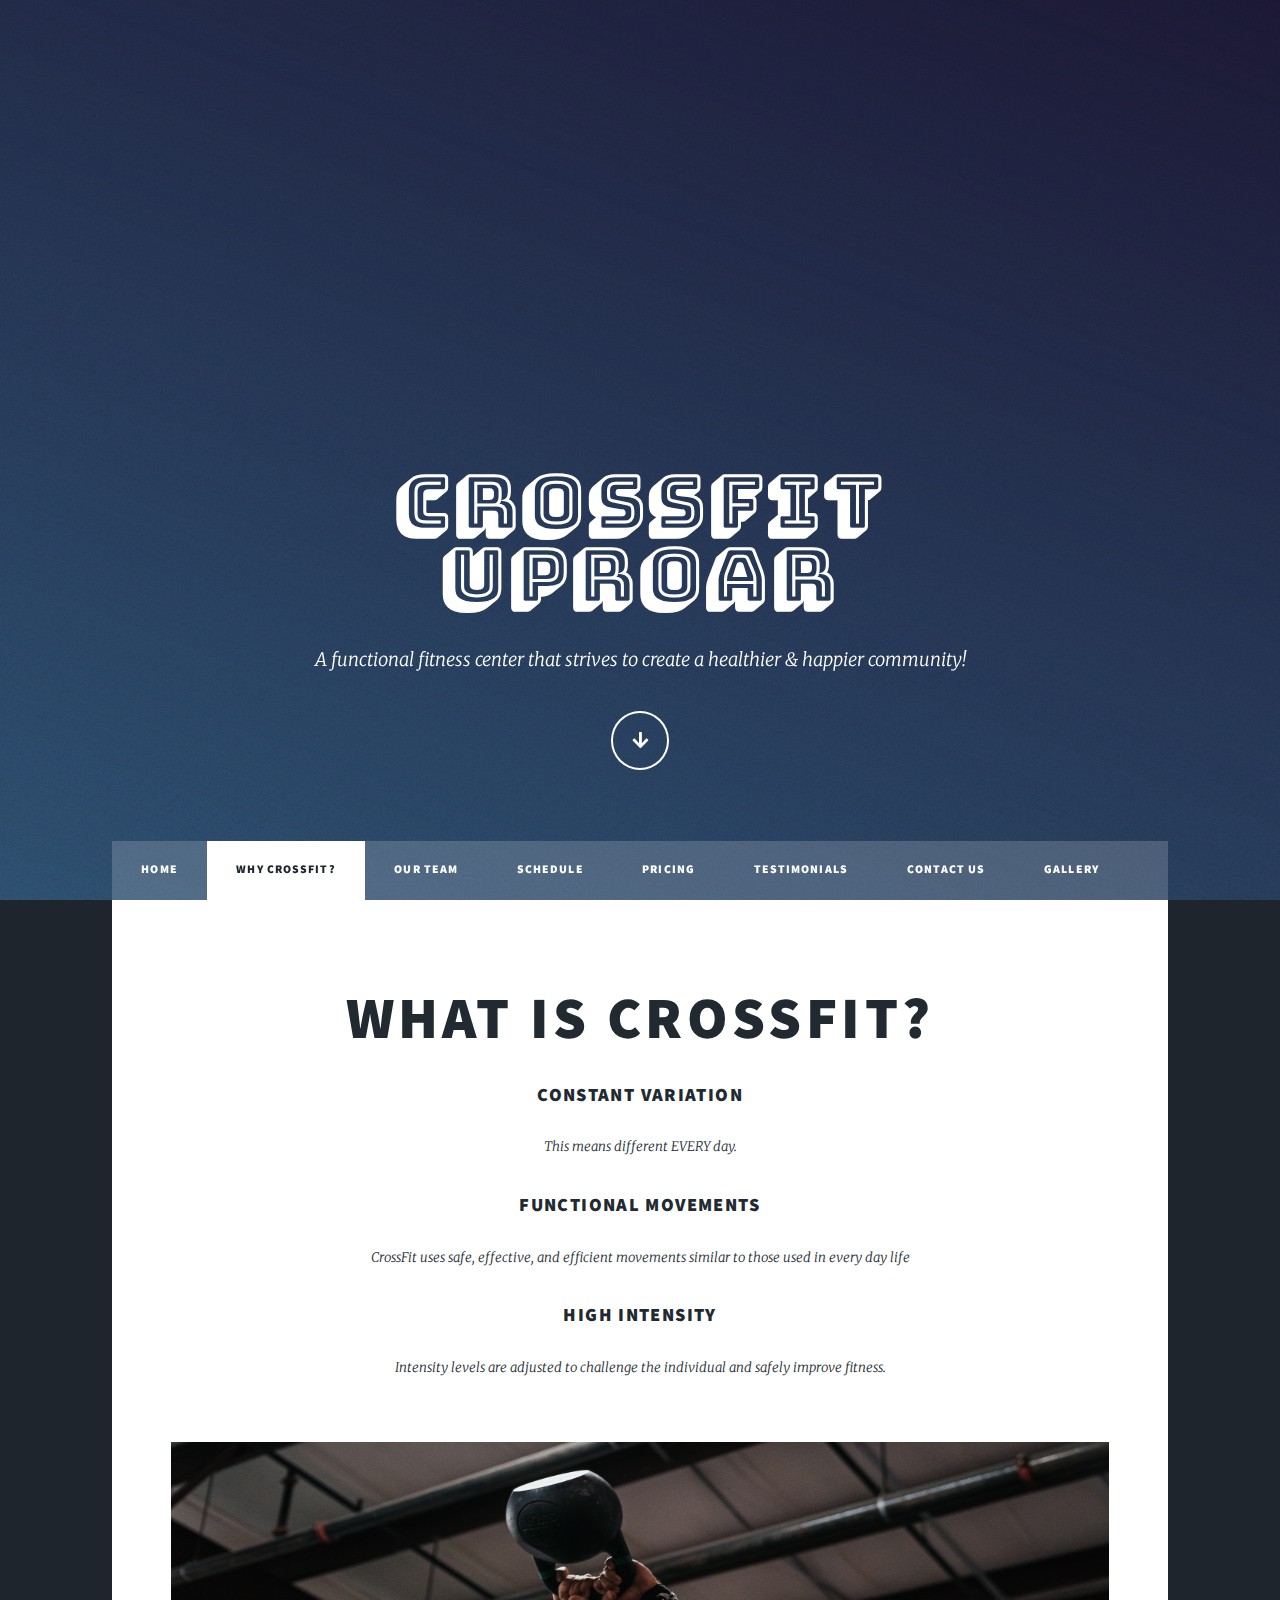
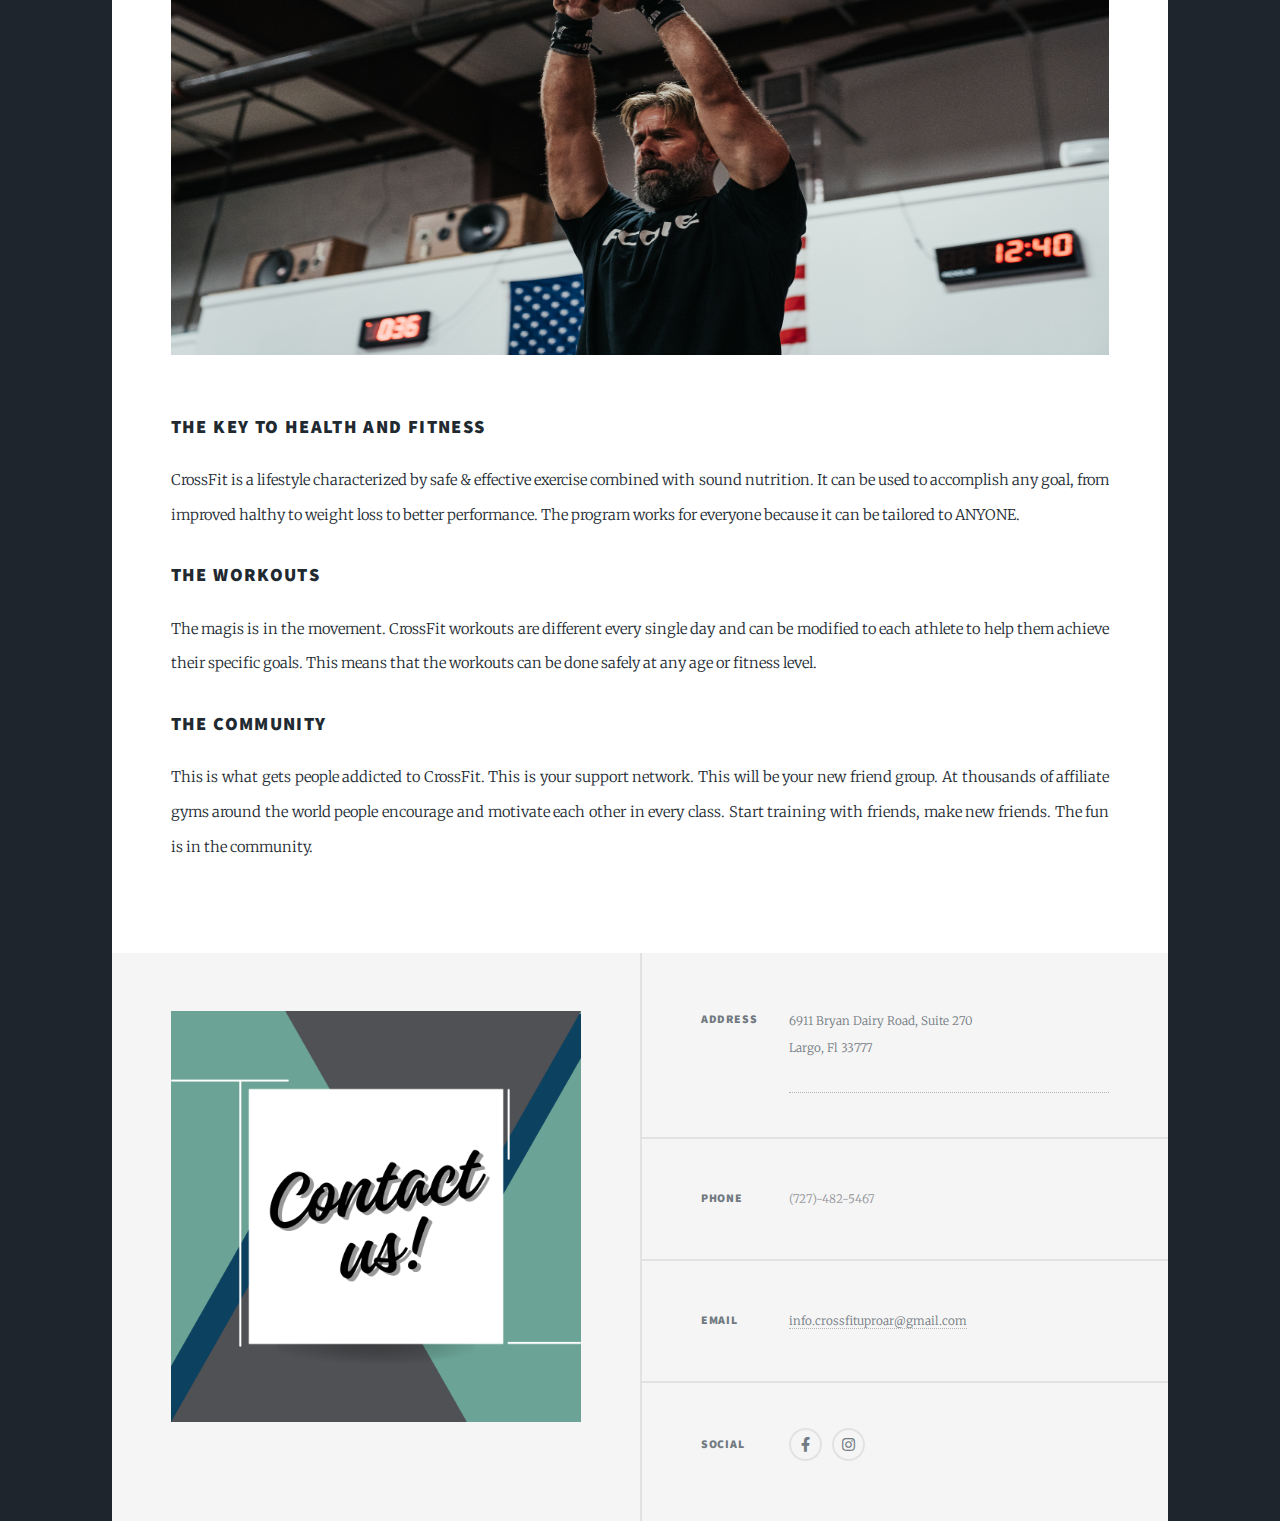
<file: why.html>
<!DOCTYPE HTML>
<!--
	Massively by HTML5 UP
	html5up.net | @ajlkn
	Free for personal and commercial use under the CCA 3.0 license (html5up.net/license)
-->
<html>
	<head>
		<title>Why CrossFit?</title>
		<meta charset="utf-8" />
		<meta name="viewport" content="width=device-width, initial-scale=1, user-scalable=no" />
		<link rel="stylesheet" href="assets/css/main.css" />
		<noscript><link rel="stylesheet" href="assets/css/noscript.css" /></noscript>
		<style>
			@import url('https://fonts.googleapis.com/css2?family=Bungee+Shade&display=swap');
		  </style>
	</head>
	<body class="is-preload">

		<!-- Wrapper -->
			<div id="wrapper">

				<!-- Intro -->
				<div id="intro">
					<h1 class = "special">CrossFit<br />
					Uproar</h1>
					<p>A functional fitness center that strives to create a healthier & happier community!</p>
					<ul class="actions">
						<li><a href="#header" class="button icon solid solo fa-arrow-down scrolly">Continue</a></li>
					</ul>
				</div>

				<!-- Header -->
					<header id="header">
						<a href="https://forms.gle/Wj1gMddW2UNjuith6" class="logo" target="_blank">Contact Us</a>
					</header>

				<!-- Nav -->
				<nav id="nav">
					<ul class="links">
						<li><a href="index.html">Home</a></li>
						<li class="active"><a href="why.html">Why CrossFit?</a></li>
						<li><a href="team.html">Our Team</a></li>
						<li><a href="schedule.html">Schedule</a></li>
						<li><a href="pricing.html">Pricing</a></li>
						<li><a href="testimonials.html">Testimonials</a></li>
						<li><a href="contact.html">Contact Us</a></li>
						<li><a href="gallery.html">Gallery</a></li>
					</ul>	

					<!-- <ul class="icons">  -->
						<!-- <li><a href="#" class="icon brands fa-twitter"><span class="label">Twitter</span></a></li> -->
						<!-- <li><a href="https://www.facebook.com/CrossFitUproar/" class="icon brands fa-facebook-f" target="_blank"><span class="label">Facebook</span></a></li> -->
						<!-- <li><a href="https://www.instagram.com/crossfit_uproar/" class="icon brands fa-instagram" target="_blank"><span class="label">Instagram</span></a></li> -->
						<!-- <li><a href="#" class="icon brands fa-github"><span class="label">GitHub</span></a></li> -->
					<!-- </ul> -->
				</nav>

				<!-- Main -->
					<div id="main">

						<!-- Post -->
							<section class="post">
								<header class="major">
									<h1>What is CrossFit?</h1>
									<h3>Constant Variation</h3>
										<p>This means different EVERY day.</p>
									<h3>Functional Movements</h3>
										<p>CrossFit uses safe, effective, and efficient movements similar to those
											used in every day life
										</p>
									<h3>High Intensity</h3>
										<p>Intensity levels are adjusted to challenge the individual and safely improve fitness.</p>
								</header>
								<div class="image main"><img src="images/thor.jpg" alt="" /></div>
								<h3>The key to Health and Fitness</h3>
									<p>CrossFit is a lifestyle characterized by safe & effective exercise
										combined with sound nutrition. It can be used to accomplish any goal, from improved
										halthy to weight loss to better performance. The program works for everyone 
										because it can be tailored to ANYONE.
									</p>
								<h3>The Workouts</h3>
									<p>The magis is in the movement. CrossFit workouts are different every single
										day and can be modified to each athlete to help them achieve their specific goals.
										This means that the workouts can be done safely at any age or fitness level.
									</p>
								<h3>The Community</h3>
									<p>This is what gets people addicted to CrossFit. This is your support network.
										This will be your new friend group. At thousands of affiliate gyms around the world people 
										encourage and motivate each other in every class. Start training with friends, make
										new friends. The fun is in the community.
									</p>
							</section>

					</div>

				<!-- Footer -->
					<footer id="footer">
						<section>
							<form method="post" action="#">
								<a href="https://forms.gle/Wj1gMddW2UNjuith6" class="image fit" target="_blank"><img src="images/contact.png" alt="" /></a>
							</form>
						</section>
						<section class="split contact">
							<section class="alt">
								<h3>Address</h3>
								<a href="https://maps.app.goo.gl/nan6zHEA9FYXxNye6" target="_blank" class = "map_link"><p>6911 Bryan Dairy Road, Suite 270<br />
									Largo, Fl 33777</p></a> 
							</section>
							<section>
								<h3>Phone</h3>
								<p>(727)-482-5467</p>
							</section>
							<section>
								<h3>Email</h3>
								<p><a href="mailto:info.crossfituproar@gmail.com">info.crossfituproar@gmail.com</a></p>
							</section>
							<section>
								<h3>Social</h3>
								<ul class="icons alt">
									<!-- <li><a href="#" class="icon brands alt fa-twitter"><span class="label">Twitter</span></a></li> -->
									<li><a href="https://www.facebook.com/CrossFitUproar/" class="icon brands alt fa-facebook-f" target="_blank"><span class="label">Facebook</span></a></li>
									<li><a href="https://www.instagram.com/crossfit_uproar/" class="icon brands alt fa-instagram" target="_blank"><span class="label">Instagram</span></a></li>
									<!-- <li><a href="#" class="icon brands alt fa-github"><span class="label">GitHub</span></a></li> -->
								</ul>
							</section>
						</section>
					</footer>

				<!-- Copyright -->
					<!-- <div id="copyright">
						<ul><li>&copy; Untitled</li><li>Design: <a href="https://html5up.net">HTML5 UP</a></li></ul>
					</div> -->

			</div>

		<!-- Scripts -->
			<script src="assets/js/jquery.min.js"></script>
			<script src="assets/js/jquery.scrollex.min.js"></script>
			<script src="assets/js/jquery.scrolly.min.js"></script>
			<script src="assets/js/browser.min.js"></script>
			<script src="assets/js/breakpoints.min.js"></script>
			<script src="assets/js/util.js"></script>
			<script src="assets/js/main.js"></script>

	</body>
</html>
</file>
<file: assets/css/main.css>
@import url(fontawesome-all.min.css);
@import url("https://fonts.googleapis.com/css?family=Merriweather:300,700,300italic,700italic|Source+Sans+Pro:900");

/*
	Massively by HTML5 UP
	html5up.net | @ajlkn
	Free for personal and commercial use under the CCA 3.0 license (html5up.net/license)
*/

html, body, div, span, applet, object,
iframe, h1, h2, h3, h4, h5, h6, p, blockquote,
pre, a, abbr, acronym, address, big, cite,
code, del, dfn, em, img, ins, kbd, q, s, samp,
small, strike, strong, sub, sup, tt, var, b,
u, i, center, dl, dt, dd, ol, ul, li, fieldset,
form, label, legend, table, caption, tbody,
tfoot, thead, tr, th, td, article, aside,
canvas, details, embed, figure, figcaption,
footer, header, hgroup, menu, nav, output, ruby,
section, summary, time, mark, audio, video {
	margin: 0;
	padding: 0;
	border: 0;
	font-size: 100%;
	font: inherit;
	vertical-align: baseline;}

article, aside, details, figcaption, figure,
footer, header, hgroup, menu, nav, section {
	display: block;}

body {
	line-height: 1;
}

ol, ul {
	list-style: none;
}

blockquote, q {
	quotes: none;
}

	blockquote:before, blockquote:after, q:before, q:after {
		content: '';
		content: none;
	}

table {
	border-collapse: collapse;
	border-spacing: 0;
}

body {
	-webkit-text-size-adjust: none;
}

mark {
	background-color: transparent;
	color: inherit;
}

input::-moz-focus-inner {
	border: 0;
	padding: 0;
}

input, select, textarea {
	-moz-appearance: none;
	-webkit-appearance: none;
	-ms-appearance: none;
	appearance: none;
}

/* Basic */

	@-ms-viewport {
		width: device-width;
	}

	body {
		-ms-overflow-style: scrollbar;
	}

	@media screen and (max-width: 480px) {

		html, body {
			min-width: 320px;
		}

	}

	html {
		box-sizing: border-box;
	}

	*, *:before, *:after {
		box-sizing: inherit;
	}

	body {
		background-color: #1e252d;
	}

		body.is-preload *, body.is-preload *:before, body.is-preload *:after {
			-moz-animation: none !important;
			-webkit-animation: none !important;
			-ms-animation: none !important;
			animation: none !important;
			-moz-transition: none !important;
			-webkit-transition: none !important;
			-ms-transition: none !important;
			transition: none !important;
		}

/* Type */

	html {
		font-size: 16pt;
	}

		@media screen and (max-width: 1680px) {

			html {
				font-size: 12pt;
			}

		}

		@media screen and (max-width: 1280px) {

			html {
				font-size: 11pt;
			}

		}

		@media screen and (max-width: 360px) {

			html {
				font-size: 10pt;
			}

		}

	body {
		color: #212931;
	}

	body, input, select, textarea {
		font-family: "Merriweather", Georgia, serif;
		font-weight: 300;
		font-size: 1rem;
		line-height: 2.375;
	}

	a {
		-moz-transition: color 0.2s ease-in-out, background-color 0.2s ease-in-out, border-color 0.2s ease-in-out, box-shadow 0.2s ease-in-out;
		-webkit-transition: color 0.2s ease-in-out, background-color 0.2s ease-in-out, border-color 0.2s ease-in-out, box-shadow 0.2s ease-in-out;
		-ms-transition: color 0.2s ease-in-out, background-color 0.2s ease-in-out, border-color 0.2s ease-in-out, box-shadow 0.2s ease-in-out;
		transition: color 0.2s ease-in-out, background-color 0.2s ease-in-out, border-color 0.2s ease-in-out, box-shadow 0.2s ease-in-out;
		border-bottom: dotted 1px;
		text-decoration: none;
	}

		a:hover {
			border-bottom-color: transparent;
		}

	strong, b {
		font-weight: 600;
	}

	em, i {
		font-style: italic;
	}

	p {
		text-align: justify;
		margin: 0 0 2rem 0;
	}

	h1, h2, h3, h4, h5, h6 {
		font-family: "Source Sans Pro", Helvetica, sans-serif;
		font-weight: 900;
		line-height: 1.5;
		letter-spacing: 0.075em;
		text-transform: uppercase;
		margin: 0 0 1rem 0;
	}

		h1 a, h2 a, h3 a, h4 a, h5 a, h6 a {
			border-bottom: 0;
			color: inherit;
			text-decoration: none;
		}	


	h1 {
		font-size: 4rem;
		line-height: 1.1;
		margin: 0 0 2rem 0;
	}

	h2 {
		font-size: 1.75rem;
		line-height: 1.3;
		margin: 0 0 1.5rem 0;
	}

	h3 {
		font-size: 1.25rem;
		margin: 0 0 1.5rem 0;
	}

	h4 {
		font-size: 1rem;
	}

	h5 {
		font-size: 0.9rem;
	}

	h6 {
		font-size: 0.8rem;
	}

	sub {
		font-size: 0.8rem;
		position: relative;
		top: 0.5rem;
	}

	sup {
		font-size: 0.8rem;
		position: relative;
		top: -0.5rem;
	}

	blockquote {
		border-left: solid 4px;
		font-style: italic;
		margin: 0 0 2rem 0;
		padding: 0.5rem 0 0.5rem 2rem;
	}

	code {
		border: solid 2px;
		font-family: "Courier New", monospace;
		font-size: 0.9rem;
		margin: 0 0.25rem;
		padding: 0.25rem 0.65rem;
	}

	pre {
		-webkit-overflow-scrolling: touch;
		font-family: "Courier New", monospace;
		font-size: 0.9rem;
		margin: 0 0 2rem 0;
	}

		pre code {
			display: block;
			line-height: 1.75;
			padding: 1rem 1.5rem;
			overflow-x: auto;
		}

	hr {
		border: 0;
		border-bottom: solid 2px;
		margin: 3rem 0;
	}

		hr.major {
			margin: 5rem 0;
		}

	.align-left {
		text-align: left;
	}

	.align-center {
		text-align: center;
	}

	.align-right {
		text-align: right;
	}

	input, select, textarea {
		color: #212931;
	}

	a {
		color: #212931;
		border-bottom-color: rgba(33, 41, 49, 0.5);
	}

		a:hover {
			border-bottom-color: transparent;
			color: #18bfef !important;
		}

	strong, b {
		color: #212931;
	}

	h1, h2, h3, h4, h5, h6 {
		color: #212931;
	}

	blockquote {
		border-left-color: #eeeeee;
	}

	code {
		background: rgba(220, 220, 220, 0.25);
		border-color: #eeeeee;
	}

	hr {
		border-bottom-color: #eeeeee;
	}

/* Row */

	.row {
		display: flex;
		flex-wrap: wrap;
		box-sizing: border-box;
		align-items: stretch;
	}

		.row > * {
			box-sizing: border-box;
		}

		.row.gtr-uniform > * > :last-child {
			margin-bottom: 0;
		}

		.row.aln-left {
			justify-content: flex-start;
		}

		.row.aln-center {
			justify-content: center;
		}

		.row.aln-right {
			justify-content: flex-end;
		}

		.row.aln-top {
			align-items: flex-start;
		}

		.row.aln-middle {
			align-items: center;
		}

		.row.aln-bottom {
			align-items: flex-end;
		}

		.row > .imp {
			order: -1;
		}

		.row > .col-1 {
			width: 8.33333%;
		}

		.row > .off-1 {
			margin-left: 8.33333%;
		}

		.row > .col-2 {
			width: 16.66667%;
		}

		.row > .off-2 {
			margin-left: 16.66667%;
		}

		.row > .col-3 {
			width: 25%;
		}

		.row > .off-3 {
			margin-left: 25%;
		}

		.row > .col-4 {
			width: 33.33333%;
		}

		.row > .off-4 {
			margin-left: 33.33333%;
		}

		.row > .col-5 {
			width: 41.66667%;
		}

		.row > .off-5 {
			margin-left: 41.66667%;
		}

		.row > .col-6 {
			width: 50%;
		}

		.row > .off-6 {
			margin-left: 50%;
		}

		.row > .col-7 {
			width: 58.33333%;
		}

		.row > .off-7 {
			margin-left: 58.33333%;
		}

		.row > .col-8 {
			width: 66.66667%;
		}

		.row > .off-8 {
			margin-left: 66.66667%;
		}

		.row > .col-9 {
			width: 75%;
		}

		.row > .off-9 {
			margin-left: 75%;
		}

		.row > .col-10 {
			width: 83.33333%;
		}

		.row > .off-10 {
			margin-left: 83.33333%;
		}

		.row > .col-11 {
			width: 91.66667%;
		}

		.row > .off-11 {
			margin-left: 91.66667%;
		}

		.row > .col-12 {
			width: 100%;
		}

		.row > .off-12 {
			margin-left: 100%;
		}

		.row.gtr-0 {
			margin-top: 0;
			margin-left: 0rem;
		}

			.row.gtr-0 > * {
				padding: 0 0 0 0rem;
			}

			.row.gtr-0.gtr-uniform {
				margin-top: 0rem;
			}

				.row.gtr-0.gtr-uniform > * {
					padding-top: 0rem;
				}

		.row.gtr-25 {
			margin-top: 0;
			margin-left: -0.375rem;
		}

			.row.gtr-25 > * {
				padding: 0 0 0 0.375rem;
			}

			.row.gtr-25.gtr-uniform {
				margin-top: -0.375rem;
			}

				.row.gtr-25.gtr-uniform > * {
					padding-top: 0.375rem;
				}

		.row.gtr-50 {
			margin-top: 0;
			margin-left: -0.75rem;
		}

			.row.gtr-50 > * {
				padding: 0 0 0 0.75rem;
			}

			.row.gtr-50.gtr-uniform {
				margin-top: -0.75rem;
			}

				.row.gtr-50.gtr-uniform > * {
					padding-top: 0.75rem;
				}

		.row {
			margin-top: 0;
			margin-left: -1.5rem;
		}

			.row > * {
				padding: 0 0 0 1.5rem;
			}

			.row.gtr-uniform {
				margin-top: -1.5rem;
			}

				.row.gtr-uniform > * {
					padding-top: 1.5rem;
				}

		.row.gtr-150 {
			margin-top: 0;
			margin-left: -2.25rem;
		}

			.row.gtr-150 > * {
				padding: 0 0 0 2.25rem;
			}

			.row.gtr-150.gtr-uniform {
				margin-top: -2.25rem;
			}

				.row.gtr-150.gtr-uniform > * {
					padding-top: 2.25rem;
				}

		.row.gtr-200 {
			margin-top: 0;
			margin-left: -3rem;
		}

			.row.gtr-200 > * {
				padding: 0 0 0 3rem;
			}

			.row.gtr-200.gtr-uniform {
				margin-top: -3rem;
			}

				.row.gtr-200.gtr-uniform > * {
					padding-top: 3rem;
				}

		@media screen and (max-width: 1680px) {

			.row {
				display: flex;
				flex-wrap: wrap;
				box-sizing: border-box;
				align-items: stretch;
			}

				.row > * {
					box-sizing: border-box;
				}

				.row.gtr-uniform > * > :last-child {
					margin-bottom: 0;
				}

				.row.aln-left {
					justify-content: flex-start;
				}

				.row.aln-center {
					justify-content: center;
				}

				.row.aln-right {
					justify-content: flex-end;
				}

				.row.aln-top {
					align-items: flex-start;
				}

				.row.aln-middle {
					align-items: center;
				}

				.row.aln-bottom {
					align-items: flex-end;
				}

				.row > .imp-xlarge {
					order: -1;
				}

				.row > .col-1-xlarge {
					width: 8.33333%;
				}

				.row > .off-1-xlarge {
					margin-left: 8.33333%;
				}

				.row > .col-2-xlarge {
					width: 16.66667%;
				}

				.row > .off-2-xlarge {
					margin-left: 16.66667%;
				}

				.row > .col-3-xlarge {
					width: 25%;
				}

				.row > .off-3-xlarge {
					margin-left: 25%;
				}

				.row > .col-4-xlarge {
					width: 33.33333%;
				}

				.row > .off-4-xlarge {
					margin-left: 33.33333%;
				}

				.row > .col-5-xlarge {
					width: 41.66667%;
				}

				.row > .off-5-xlarge {
					margin-left: 41.66667%;
				}

				.row > .col-6-xlarge {
					width: 50%;
				}

				.row > .off-6-xlarge {
					margin-left: 50%;
				}

				.row > .col-7-xlarge {
					width: 58.33333%;
				}

				.row > .off-7-xlarge {
					margin-left: 58.33333%;
				}

				.row > .col-8-xlarge {
					width: 66.66667%;
				}

				.row > .off-8-xlarge {
					margin-left: 66.66667%;
				}

				.row > .col-9-xlarge {
					width: 75%;
				}

				.row > .off-9-xlarge {
					margin-left: 75%;
				}

				.row > .col-10-xlarge {
					width: 83.33333%;
				}

				.row > .off-10-xlarge {
					margin-left: 83.33333%;
				}

				.row > .col-11-xlarge {
					width: 91.66667%;
				}

				.row > .off-11-xlarge {
					margin-left: 91.66667%;
				}

				.row > .col-12-xlarge {
					width: 100%;
				}

				.row > .off-12-xlarge {
					margin-left: 100%;
				}

				.row.gtr-0 {
					margin-top: 0;
					margin-left: 0rem;
				}

					.row.gtr-0 > * {
						padding: 0 0 0 0rem;
					}

					.row.gtr-0.gtr-uniform {
						margin-top: 0rem;
					}

						.row.gtr-0.gtr-uniform > * {
							padding-top: 0rem;
						}

				.row.gtr-25 {
					margin-top: 0;
					margin-left: -0.375rem;
				}

					.row.gtr-25 > * {
						padding: 0 0 0 0.375rem;
					}

					.row.gtr-25.gtr-uniform {
						margin-top: -0.375rem;
					}

						.row.gtr-25.gtr-uniform > * {
							padding-top: 0.375rem;
						}

				.row.gtr-50 {
					margin-top: 0;
					margin-left: -0.75rem;
				}

					.row.gtr-50 > * {
						padding: 0 0 0 0.75rem;
					}

					.row.gtr-50.gtr-uniform {
						margin-top: -0.75rem;
					}

						.row.gtr-50.gtr-uniform > * {
							padding-top: 0.75rem;
						}

				.row {
					margin-top: 0;
					margin-left: -1.5rem;
				}

					.row > * {
						padding: 0 0 0 1.5rem;
					}

					.row.gtr-uniform {
						margin-top: -1.5rem;
					}

						.row.gtr-uniform > * {
							padding-top: 1.5rem;
						}

				.row.gtr-150 {
					margin-top: 0;
					margin-left: -2.25rem;
				}

					.row.gtr-150 > * {
						padding: 0 0 0 2.25rem;
					}

					.row.gtr-150.gtr-uniform {
						margin-top: -2.25rem;
					}

						.row.gtr-150.gtr-uniform > * {
							padding-top: 2.25rem;
						}

				.row.gtr-200 {
					margin-top: 0;
					margin-left: -3rem;
				}

					.row.gtr-200 > * {
						padding: 0 0 0 3rem;
					}

					.row.gtr-200.gtr-uniform {
						margin-top: -3rem;
					}

						.row.gtr-200.gtr-uniform > * {
							padding-top: 3rem;
						}

		}

		@media screen and (max-width: 1280px) {

			.row {
				display: flex;
				flex-wrap: wrap;
				box-sizing: border-box;
				align-items: stretch;
			}

				.row > * {
					box-sizing: border-box;
				}

				.row.gtr-uniform > * > :last-child {
					margin-bottom: 0;
				}

				.row.aln-left {
					justify-content: flex-start;
				}

				.row.aln-center {
					justify-content: center;
				}

				.row.aln-right {
					justify-content: flex-end;
				}

				.row.aln-top {
					align-items: flex-start;
				}

				.row.aln-middle {
					align-items: center;
				}

				.row.aln-bottom {
					align-items: flex-end;
				}

				.row > .imp-large {
					order: -1;
				}

				.row > .col-1-large {
					width: 8.33333%;
				}

				.row > .off-1-large {
					margin-left: 8.33333%;
				}

				.row > .col-2-large {
					width: 16.66667%;
				}

				.row > .off-2-large {
					margin-left: 16.66667%;
				}

				.row > .col-3-large {
					width: 25%;
				}

				.row > .off-3-large {
					margin-left: 25%;
				}

				.row > .col-4-large {
					width: 33.33333%;
				}

				.row > .off-4-large {
					margin-left: 33.33333%;
				}

				.row > .col-5-large {
					width: 41.66667%;
				}

				.row > .off-5-large {
					margin-left: 41.66667%;
				}

				.row > .col-6-large {
					width: 50%;
				}

				.row > .off-6-large {
					margin-left: 50%;
				}

				.row > .col-7-large {
					width: 58.33333%;
				}

				.row > .off-7-large {
					margin-left: 58.33333%;
				}

				.row > .col-8-large {
					width: 66.66667%;
				}

				.row > .off-8-large {
					margin-left: 66.66667%;
				}

				.row > .col-9-large {
					width: 75%;
				}

				.row > .off-9-large {
					margin-left: 75%;
				}

				.row > .col-10-large {
					width: 83.33333%;
				}

				.row > .off-10-large {
					margin-left: 83.33333%;
				}

				.row > .col-11-large {
					width: 91.66667%;
				}

				.row > .off-11-large {
					margin-left: 91.66667%;
				}

				.row > .col-12-large {
					width: 100%;
				}

				.row > .off-12-large {
					margin-left: 100%;
				}

				.row.gtr-0 {
					margin-top: 0;
					margin-left: 0rem;
				}

					.row.gtr-0 > * {
						padding: 0 0 0 0rem;
					}

					.row.gtr-0.gtr-uniform {
						margin-top: 0rem;
					}

						.row.gtr-0.gtr-uniform > * {
							padding-top: 0rem;
						}

				.row.gtr-25 {
					margin-top: 0;
					margin-left: -0.375rem;
				}

					.row.gtr-25 > * {
						padding: 0 0 0 0.375rem;
					}

					.row.gtr-25.gtr-uniform {
						margin-top: -0.375rem;
					}

						.row.gtr-25.gtr-uniform > * {
							padding-top: 0.375rem;
						}

				.row.gtr-50 {
					margin-top: 0;
					margin-left: -0.75rem;
				}

					.row.gtr-50 > * {
						padding: 0 0 0 0.75rem;
					}

					.row.gtr-50.gtr-uniform {
						margin-top: -0.75rem;
					}

						.row.gtr-50.gtr-uniform > * {
							padding-top: 0.75rem;
						}

				.row {
					margin-top: 0;
					margin-left: -1.5rem;
				}

					.row > * {
						padding: 0 0 0 1.5rem;
					}

					.row.gtr-uniform {
						margin-top: -1.5rem;
					}

						.row.gtr-uniform > * {
							padding-top: 1.5rem;
						}

				.row.gtr-150 {
					margin-top: 0;
					margin-left: -2.25rem;
				}

					.row.gtr-150 > * {
						padding: 0 0 0 2.25rem;
					}

					.row.gtr-150.gtr-uniform {
						margin-top: -2.25rem;
					}

						.row.gtr-150.gtr-uniform > * {
							padding-top: 2.25rem;
						}

				.row.gtr-200 {
					margin-top: 0;
					margin-left: -3rem;
				}

					.row.gtr-200 > * {
						padding: 0 0 0 3rem;
					}

					.row.gtr-200.gtr-uniform {
						margin-top: -3rem;
					}

						.row.gtr-200.gtr-uniform > * {
							padding-top: 3rem;
						}

		}

		@media screen and (max-width: 980px) {

			.row {
				display: flex;
				flex-wrap: wrap;
				box-sizing: border-box;
				align-items: stretch;
			}

				.row > * {
					box-sizing: border-box;
				}

				.row.gtr-uniform > * > :last-child {
					margin-bottom: 0;
				}

				.row.aln-left {
					justify-content: flex-start;
				}

				.row.aln-center {
					justify-content: center;
				}

				.row.aln-right {
					justify-content: flex-end;
				}

				.row.aln-top {
					align-items: flex-start;
				}

				.row.aln-middle {
					align-items: center;
				}

				.row.aln-bottom {
					align-items: flex-end;
				}

				.row > .imp-medium {
					order: -1;
				}

				.row > .col-1-medium {
					width: 8.33333%;
				}

				.row > .off-1-medium {
					margin-left: 8.33333%;
				}

				.row > .col-2-medium {
					width: 16.66667%;
				}

				.row > .off-2-medium {
					margin-left: 16.66667%;
				}

				.row > .col-3-medium {
					width: 25%;
				}

				.row > .off-3-medium {
					margin-left: 25%;
				}

				.row > .col-4-medium {
					width: 33.33333%;
				}

				.row > .off-4-medium {
					margin-left: 33.33333%;
				}

				.row > .col-5-medium {
					width: 41.66667%;
				}

				.row > .off-5-medium {
					margin-left: 41.66667%;
				}

				.row > .col-6-medium {
					width: 50%;
				}

				.row > .off-6-medium {
					margin-left: 50%;
				}

				.row > .col-7-medium {
					width: 58.33333%;
				}

				.row > .off-7-medium {
					margin-left: 58.33333%;
				}

				.row > .col-8-medium {
					width: 66.66667%;
				}

				.row > .off-8-medium {
					margin-left: 66.66667%;
				}

				.row > .col-9-medium {
					width: 75%;
				}

				.row > .off-9-medium {
					margin-left: 75%;
				}

				.row > .col-10-medium {
					width: 83.33333%;
				}

				.row > .off-10-medium {
					margin-left: 83.33333%;
				}

				.row > .col-11-medium {
					width: 91.66667%;
				}

				.row > .off-11-medium {
					margin-left: 91.66667%;
				}

				.row > .col-12-medium {
					width: 100%;
				}

				.row > .off-12-medium {
					margin-left: 100%;
				}

				.row.gtr-0 {
					margin-top: 0;
					margin-left: 0rem;
				}

					.row.gtr-0 > * {
						padding: 0 0 0 0rem;
					}

					.row.gtr-0.gtr-uniform {
						margin-top: 0rem;
					}

						.row.gtr-0.gtr-uniform > * {
							padding-top: 0rem;
						}

				.row.gtr-25 {
					margin-top: 0;
					margin-left: -0.375rem;
				}

					.row.gtr-25 > * {
						padding: 0 0 0 0.375rem;
					}

					.row.gtr-25.gtr-uniform {
						margin-top: -0.375rem;
					}

						.row.gtr-25.gtr-uniform > * {
							padding-top: 0.375rem;
						}

				.row.gtr-50 {
					margin-top: 0;
					margin-left: -0.75rem;
				}

					.row.gtr-50 > * {
						padding: 0 0 0 0.75rem;
					}

					.row.gtr-50.gtr-uniform {
						margin-top: -0.75rem;
					}

						.row.gtr-50.gtr-uniform > * {
							padding-top: 0.75rem;
						}

				.row {
					margin-top: 0;
					margin-left: -1.5rem;
				}

					.row > * {
						padding: 0 0 0 1.5rem;
					}

					.row.gtr-uniform {
						margin-top: -1.5rem;
					}

						.row.gtr-uniform > * {
							padding-top: 1.5rem;
						}

				.row.gtr-150 {
					margin-top: 0;
					margin-left: -2.25rem;
				}

					.row.gtr-150 > * {
						padding: 0 0 0 2.25rem;
					}

					.row.gtr-150.gtr-uniform {
						margin-top: -2.25rem;
					}

						.row.gtr-150.gtr-uniform > * {
							padding-top: 2.25rem;
						}

				.row.gtr-200 {
					margin-top: 0;
					margin-left: -3rem;
				}

					.row.gtr-200 > * {
						padding: 0 0 0 3rem;
					}

					.row.gtr-200.gtr-uniform {
						margin-top: -3rem;
					}

						.row.gtr-200.gtr-uniform > * {
							padding-top: 3rem;
						}

		}

		@media screen and (max-width: 736px) {

			.row {
				display: flex;
				flex-wrap: wrap;
				box-sizing: border-box;
				align-items: stretch;
			}

				.row > * {
					box-sizing: border-box;
				}

				.row.gtr-uniform > * > :last-child {
					margin-bottom: 0;
				}

				.row.aln-left {
					justify-content: flex-start;
				}

				.row.aln-center {
					justify-content: center;
				}

				.row.aln-right {
					justify-content: flex-end;
				}

				.row.aln-top {
					align-items: flex-start;
				}

				.row.aln-middle {
					align-items: center;
				}

				.row.aln-bottom {
					align-items: flex-end;
				}

				.row > .imp-small {
					order: -1;
				}

				.row > .col-1-small {
					width: 8.33333%;
				}

				.row > .off-1-small {
					margin-left: 8.33333%;
				}

				.row > .col-2-small {
					width: 16.66667%;
				}

				.row > .off-2-small {
					margin-left: 16.66667%;
				}

				.row > .col-3-small {
					width: 25%;
				}

				.row > .off-3-small {
					margin-left: 25%;
				}

				.row > .col-4-small {
					width: 33.33333%;
				}

				.row > .off-4-small {
					margin-left: 33.33333%;
				}

				.row > .col-5-small {
					width: 41.66667%;
				}

				.row > .off-5-small {
					margin-left: 41.66667%;
				}

				.row > .col-6-small {
					width: 50%;
				}

				.row > .off-6-small {
					margin-left: 50%;
				}

				.row > .col-7-small {
					width: 58.33333%;
				}

				.row > .off-7-small {
					margin-left: 58.33333%;
				}

				.row > .col-8-small {
					width: 66.66667%;
				}

				.row > .off-8-small {
					margin-left: 66.66667%;
				}

				.row > .col-9-small {
					width: 75%;
				}

				.row > .off-9-small {
					margin-left: 75%;
				}

				.row > .col-10-small {
					width: 83.33333%;
				}

				.row > .off-10-small {
					margin-left: 83.33333%;
				}

				.row > .col-11-small {
					width: 91.66667%;
				}

				.row > .off-11-small {
					margin-left: 91.66667%;
				}

				.row > .col-12-small {
					width: 100%;
				}

				.row > .off-12-small {
					margin-left: 100%;
				}

				.row.gtr-0 {
					margin-top: 0;
					margin-left: 0rem;
				}

					.row.gtr-0 > * {
						padding: 0 0 0 0rem;
					}

					.row.gtr-0.gtr-uniform {
						margin-top: 0rem;
					}

						.row.gtr-0.gtr-uniform > * {
							padding-top: 0rem;
						}

				.row.gtr-25 {
					margin-top: 0;
					margin-left: -0.375rem;
				}

					.row.gtr-25 > * {
						padding: 0 0 0 0.375rem;
					}

					.row.gtr-25.gtr-uniform {
						margin-top: -0.375rem;
					}

						.row.gtr-25.gtr-uniform > * {
							padding-top: 0.375rem;
						}

				.row.gtr-50 {
					margin-top: 0;
					margin-left: -0.75rem;
				}

					.row.gtr-50 > * {
						padding: 0 0 0 0.75rem;
					}

					.row.gtr-50.gtr-uniform {
						margin-top: -0.75rem;
					}

						.row.gtr-50.gtr-uniform > * {
							padding-top: 0.75rem;
						}

				.row {
					margin-top: 0;
					margin-left: -1.5rem;
				}

					.row > * {
						padding: 0 0 0 1.5rem;
					}

					.row.gtr-uniform {
						margin-top: -1.5rem;
					}

						.row.gtr-uniform > * {
							padding-top: 1.5rem;
						}

				.row.gtr-150 {
					margin-top: 0;
					margin-left: -2.25rem;
				}

					.row.gtr-150 > * {
						padding: 0 0 0 2.25rem;
					}

					.row.gtr-150.gtr-uniform {
						margin-top: -2.25rem;
					}

						.row.gtr-150.gtr-uniform > * {
							padding-top: 2.25rem;
						}

				.row.gtr-200 {
					margin-top: 0;
					margin-left: -3rem;
				}

					.row.gtr-200 > * {
						padding: 0 0 0 3rem;
					}

					.row.gtr-200.gtr-uniform {
						margin-top: -3rem;
					}

						.row.gtr-200.gtr-uniform > * {
							padding-top: 3rem;
						}

		}

		@media screen and (max-width: 480px) {

			.row {
				display: flex;
				flex-wrap: wrap;
				box-sizing: border-box;
				align-items: stretch;
			}

				.row > * {
					box-sizing: border-box;
				}

				.row.gtr-uniform > * > :last-child {
					margin-bottom: 0;
				}

				.row.aln-left {
					justify-content: flex-start;
				}

				.row.aln-center {
					justify-content: center;
				}

				.row.aln-right {
					justify-content: flex-end;
				}

				.row.aln-top {
					align-items: flex-start;
				}

				.row.aln-middle {
					align-items: center;
				}

				.row.aln-bottom {
					align-items: flex-end;
				}

				.row > .imp-xsmall {
					order: -1;
				}

				.row > .col-1-xsmall {
					width: 8.33333%;
				}

				.row > .off-1-xsmall {
					margin-left: 8.33333%;
				}

				.row > .col-2-xsmall {
					width: 16.66667%;
				}

				.row > .off-2-xsmall {
					margin-left: 16.66667%;
				}

				.row > .col-3-xsmall {
					width: 25%;
				}

				.row > .off-3-xsmall {
					margin-left: 25%;
				}

				.row > .col-4-xsmall {
					width: 33.33333%;
				}

				.row > .off-4-xsmall {
					margin-left: 33.33333%;
				}

				.row > .col-5-xsmall {
					width: 41.66667%;
				}

				.row > .off-5-xsmall {
					margin-left: 41.66667%;
				}

				.row > .col-6-xsmall {
					width: 50%;
				}

				.row > .off-6-xsmall {
					margin-left: 50%;
				}

				.row > .col-7-xsmall {
					width: 58.33333%;
				}

				.row > .off-7-xsmall {
					margin-left: 58.33333%;
				}

				.row > .col-8-xsmall {
					width: 66.66667%;
				}

				.row > .off-8-xsmall {
					margin-left: 66.66667%;
				}

				.row > .col-9-xsmall {
					width: 75%;
				}

				.row > .off-9-xsmall {
					margin-left: 75%;
				}

				.row > .col-10-xsmall {
					width: 83.33333%;
				}

				.row > .off-10-xsmall {
					margin-left: 83.33333%;
				}

				.row > .col-11-xsmall {
					width: 91.66667%;
				}

				.row > .off-11-xsmall {
					margin-left: 91.66667%;
				}

				.row > .col-12-xsmall {
					width: 100%;
				}

				.row > .off-12-xsmall {
					margin-left: 100%;
				}

				.row.gtr-0 {
					margin-top: 0;
					margin-left: 0rem;
				}

					.row.gtr-0 > * {
						padding: 0 0 0 0rem;
					}

					.row.gtr-0.gtr-uniform {
						margin-top: 0rem;
					}

						.row.gtr-0.gtr-uniform > * {
							padding-top: 0rem;
						}

				.row.gtr-25 {
					margin-top: 0;
					margin-left: -0.375rem;
				}

					.row.gtr-25 > * {
						padding: 0 0 0 0.375rem;
					}

					.row.gtr-25.gtr-uniform {
						margin-top: -0.375rem;
					}

						.row.gtr-25.gtr-uniform > * {
							padding-top: 0.375rem;
						}

				.row.gtr-50 {
					margin-top: 0;
					margin-left: -0.75rem;
				}

					.row.gtr-50 > * {
						padding: 0 0 0 0.75rem;
					}

					.row.gtr-50.gtr-uniform {
						margin-top: -0.75rem;
					}

						.row.gtr-50.gtr-uniform > * {
							padding-top: 0.75rem;
						}

				.row {
					margin-top: 0;
					margin-left: -1.5rem;
				}

					.row > * {
						padding: 0 0 0 1.5rem;
					}

					.row.gtr-uniform {
						margin-top: -1.5rem;
					}

						.row.gtr-uniform > * {
							padding-top: 1.5rem;
						}

				.row.gtr-150 {
					margin-top: 0;
					margin-left: -2.25rem;
				}

					.row.gtr-150 > * {
						padding: 0 0 0 2.25rem;
					}

					.row.gtr-150.gtr-uniform {
						margin-top: -2.25rem;
					}

						.row.gtr-150.gtr-uniform > * {
							padding-top: 2.25rem;
						}

				.row.gtr-200 {
					margin-top: 0;
					margin-left: -3rem;
				}

					.row.gtr-200 > * {
						padding: 0 0 0 3rem;
					}

					.row.gtr-200.gtr-uniform {
						margin-top: -3rem;
					}

						.row.gtr-200.gtr-uniform > * {
							padding-top: 3rem;
						}

		}

		@media screen and (max-width: 360px) {

			.row {
				display: flex;
				flex-wrap: wrap;
				box-sizing: border-box;
				align-items: stretch;
			}

				.row > * {
					box-sizing: border-box;
				}

				.row.gtr-uniform > * > :last-child {
					margin-bottom: 0;
				}

				.row.aln-left {
					justify-content: flex-start;
				}

				.row.aln-center {
					justify-content: center;
				}

				.row.aln-right {
					justify-content: flex-end;
				}

				.row.aln-top {
					align-items: flex-start;
				}

				.row.aln-middle {
					align-items: center;
				}

				.row.aln-bottom {
					align-items: flex-end;
				}

				.row > .imp-xxsmall {
					order: -1;
				}

				.row > .col-1-xxsmall {
					width: 8.33333%;
				}

				.row > .off-1-xxsmall {
					margin-left: 8.33333%;
				}

				.row > .col-2-xxsmall {
					width: 16.66667%;
				}

				.row > .off-2-xxsmall {
					margin-left: 16.66667%;
				}

				.row > .col-3-xxsmall {
					width: 25%;
				}

				.row > .off-3-xxsmall {
					margin-left: 25%;
				}

				.row > .col-4-xxsmall {
					width: 33.33333%;
				}

				.row > .off-4-xxsmall {
					margin-left: 33.33333%;
				}

				.row > .col-5-xxsmall {
					width: 41.66667%;
				}

				.row > .off-5-xxsmall {
					margin-left: 41.66667%;
				}

				.row > .col-6-xxsmall {
					width: 50%;
				}

				.row > .off-6-xxsmall {
					margin-left: 50%;
				}

				.row > .col-7-xxsmall {
					width: 58.33333%;
				}

				.row > .off-7-xxsmall {
					margin-left: 58.33333%;
				}

				.row > .col-8-xxsmall {
					width: 66.66667%;
				}

				.row > .off-8-xxsmall {
					margin-left: 66.66667%;
				}

				.row > .col-9-xxsmall {
					width: 75%;
				}

				.row > .off-9-xxsmall {
					margin-left: 75%;
				}

				.row > .col-10-xxsmall {
					width: 83.33333%;
				}

				.row > .off-10-xxsmall {
					margin-left: 83.33333%;
				}

				.row > .col-11-xxsmall {
					width: 91.66667%;
				}

				.row > .off-11-xxsmall {
					margin-left: 91.66667%;
				}

				.row > .col-12-xxsmall {
					width: 100%;
				}

				.row > .off-12-xxsmall {
					margin-left: 100%;
				}

				.row.gtr-0 {
					margin-top: 0;
					margin-left: 0rem;
				}

					.row.gtr-0 > * {
						padding: 0 0 0 0rem;
					}

					.row.gtr-0.gtr-uniform {
						margin-top: 0rem;
					}

						.row.gtr-0.gtr-uniform > * {
							padding-top: 0rem;
						}

				.row.gtr-25 {
					margin-top: 0;
					margin-left: -0.375rem;
				}

					.row.gtr-25 > * {
						padding: 0 0 0 0.375rem;
					}

					.row.gtr-25.gtr-uniform {
						margin-top: -0.375rem;
					}

						.row.gtr-25.gtr-uniform > * {
							padding-top: 0.375rem;
						}

				.row.gtr-50 {
					margin-top: 0;
					margin-left: -0.75rem;
				}

					.row.gtr-50 > * {
						padding: 0 0 0 0.75rem;
					}

					.row.gtr-50.gtr-uniform {
						margin-top: -0.75rem;
					}

						.row.gtr-50.gtr-uniform > * {
							padding-top: 0.75rem;
						}

				.row {
					margin-top: 0;
					margin-left: -1.5rem;
				}

					.row > * {
						padding: 0 0 0 1.5rem;
					}

					.row.gtr-uniform {
						margin-top: -1.5rem;
					}

						.row.gtr-uniform > * {
							padding-top: 1.5rem;
						}

				.row.gtr-150 {
					margin-top: 0;
					margin-left: -2.25rem;
				}

					.row.gtr-150 > * {
						padding: 0 0 0 2.25rem;
					}

					.row.gtr-150.gtr-uniform {
						margin-top: -2.25rem;
					}

						.row.gtr-150.gtr-uniform > * {
							padding-top: 2.25rem;
						}

				.row.gtr-200 {
					margin-top: 0;
					margin-left: -3rem;
				}

					.row.gtr-200 > * {
						padding: 0 0 0 3rem;
					}

					.row.gtr-200.gtr-uniform {
						margin-top: -3rem;
					}

						.row.gtr-200.gtr-uniform > * {
							padding-top: 3rem;
						}

		}

/* Box */

	.box {
		border: solid 2px;
		margin-bottom: 2rem;
		padding: 1.5rem;
	}

		.box > :last-child,
		.box > :last-child > :last-child,
		.box > :last-child > :last-child > :last-child {
			margin-bottom: 0;
		}

		.box.alt {
			border: 0;
			border-radius: 0;
			padding: 0;
		}

	.box {
		border-color: #eeeeee;
	}

/* Button */

	input[type="submit"],
	input[type="reset"],
	input[type="button"],
	button,
	.button {
		-moz-appearance: none;
		-webkit-appearance: none;
		-ms-appearance: none;
		appearance: none;
		-moz-transition: background-color 0.2s ease-in-out, box-shadow 0.2s ease-in-out, color 0.2s ease-in-out;
		-webkit-transition: background-color 0.2s ease-in-out, box-shadow 0.2s ease-in-out, color 0.2s ease-in-out;
		-ms-transition: background-color 0.2s ease-in-out, box-shadow 0.2s ease-in-out, color 0.2s ease-in-out;
		transition: background-color 0.2s ease-in-out, box-shadow 0.2s ease-in-out, color 0.2s ease-in-out;
		border: 0;
		border-radius: 0;
		cursor: pointer;
		display: inline-block;
		font-family: "Source Sans Pro", Helvetica, sans-serif;
		font-size: 0.8rem;
		font-weight: 900;
		letter-spacing: 0.075em;
		height: 3rem;
		line-height: 3rem;
		padding: 0 2rem;
		text-align: center;
		text-decoration: none;
		text-transform: uppercase;
		white-space: nowrap;
	}

		input[type="submit"].icon:before,
		input[type="reset"].icon:before,
		input[type="button"].icon:before,
		button.icon:before,
		.button.icon:before {
			margin-right: 0.5rem;
		}

		input[type="submit"].icon.solo,
		input[type="reset"].icon.solo,
		input[type="button"].icon.solo,
		button.icon.solo,
		.button.icon.solo {
			position: relative;
			width: 4rem;
			height: 4rem;
			line-height: 4rem;
			border-radius: 4rem;
			text-indent: 4rem;
			overflow: hidden;
			padding: 0;
			white-space: nowrap;
		}

			input[type="submit"].icon.solo:before,
			input[type="reset"].icon.solo:before,
			input[type="button"].icon.solo:before,
			button.icon.solo:before,
			.button.icon.solo:before {
				position: absolute;
				display: block;
				top: 0;
				left: 0;
				width: inherit;
				height: inherit;
				line-height: inherit;
				font-size: 1.25rem;
				margin-right: 0;
				text-align: center;
				text-indent: 0;
			}

		input[type="submit"].fit,
		input[type="reset"].fit,
		input[type="button"].fit,
		button.fit,
		.button.fit {
			width: 100%;
		}

		input[type="submit"].small,
		input[type="reset"].small,
		input[type="button"].small,
		button.small,
		.button.small {
			font-size: 0.7rem;
			height: 2.5rem;
			line-height: 2.5rem;
			padding: 0 1.5rem;
		}

		input[type="submit"].large,
		input[type="reset"].large,
		input[type="button"].large,
		button.large,
		.button.large {
			font-size: 0.9rem;
			height: 3.5rem;
			line-height: 3.5rem;
			padding: 0 2.75rem;
		}

		@media screen and (max-width: 980px) {

			input[type="submit"],
			input[type="reset"],
			input[type="button"],
			button,
			.button {
				font-size: 0.9rem;
				height: 3.25rem;
				line-height: 3.25rem;
			}

				input[type="submit"].large,
				input[type="reset"].large,
				input[type="button"].large,
				button.large,
				.button.large {
					font-size: 1rem;
					height: 3.75rem;
					line-height: 3.75rem;
				}

		}

		input[type="submit"].disabled, input[type="submit"]:disabled,
		input[type="reset"].disabled,
		input[type="reset"]:disabled,
		input[type="button"].disabled,
		input[type="button"]:disabled,
		button.disabled,
		button:disabled,
		.button.disabled,
		.button:disabled {
			pointer-events: none;
			opacity: 0.25;
		}

	input[type="submit"],
	input[type="reset"],
	input[type="button"],
	button,
	.button {
		background-color: transparent;
		box-shadow: inset 0 0 0 2px #212931;
		color: #212931 !important;
	}

		input[type="submit"]:hover,
		input[type="reset"]:hover,
		input[type="button"]:hover,
		button:hover,
		.button:hover {
			box-shadow: inset 0 0 0 2px #18bfef;
			color: #18bfef !important;
		}

		input[type="submit"].primary,
		input[type="reset"].primary,
		input[type="button"].primary,
		button.primary,
		.button.primary {
			background-color: #212931;
			box-shadow: none;
			color: #ffffff !important;
		}

			input[type="submit"].primary:hover,
			input[type="reset"].primary:hover,
			input[type="button"].primary:hover,
			button.primary:hover,
			.button.primary:hover {
				background-color: #18bfef;
			}

/* Form */

	form {
		margin: 0 0 2rem 0;
	}

		form > :last-child {
			margin-bottom: 0;
		}

		form > .fields {
			display: -moz-flex;
			display: -webkit-flex;
			display: -ms-flex;
			display: flex;
			-moz-flex-wrap: wrap;
			-webkit-flex-wrap: wrap;
			-ms-flex-wrap: wrap;
			flex-wrap: wrap;
			width: calc(100% + 3rem);
			margin: -1.5rem 0 2rem -1.5rem;
		}

			form > .fields > .field {
				-moz-flex-grow: 0;
				-webkit-flex-grow: 0;
				-ms-flex-grow: 0;
				flex-grow: 0;
				-moz-flex-shrink: 0;
				-webkit-flex-shrink: 0;
				-ms-flex-shrink: 0;
				flex-shrink: 0;
				padding: 1.5rem 0 0 1.5rem;
				width: calc(100% - 1.5rem);
			}

				form > .fields > .field.half {
					width: calc(50% - 0.75rem);
				}

				form > .fields > .field.third {
					width: calc(100%/3 - 0.5rem);
				}

				form > .fields > .field.quarter {
					width: calc(25% - 0.375rem);
				}

		@media screen and (max-width: 480px) {

			form > .fields {
				width: calc(100% + 3rem);
				margin: -1.5rem 0 2rem -1.5rem;
			}

				form > .fields > .field {
					padding: 1.5rem 0 0 1.5rem;
					width: calc(100% - 1.5rem);
				}

					form > .fields > .field.half {
						width: calc(100% - 1.5rem);
					}

					form > .fields > .field.third {
						width: calc(100% - 1.5rem);
					}

					form > .fields > .field.quarter {
						width: calc(100% - 1.5rem);
					}

		}

	label {
		display: block;
		font-family: "Source Sans Pro", Helvetica, sans-serif;
		font-weight: 900;
		line-height: 1.5;
		letter-spacing: 0.075em;
		font-size: 0.8rem;
		text-transform: uppercase;
		margin: 0 0 0.75rem 0;
	}

		@media screen and (max-width: 980px) {

			label {
				font-size: 0.9rem;
			}

		}

	input[type="text"],
	input[type="password"],
	input[type="email"],
	select,
	textarea {
		-moz-appearance: none;
		-webkit-appearance: none;
		-ms-appearance: none;
		appearance: none;
		background: transparent;
		border-radius: 0;
		border: solid 2px;
		color: inherit;
		display: block;
		outline: 0;
		padding: 0 1rem;
		text-decoration: none;
		width: 100%;
	}

		input[type="text"]:invalid,
		input[type="password"]:invalid,
		input[type="email"]:invalid,
		select:invalid,
		textarea:invalid {
			box-shadow: none;
		}

	select {
		background-size: 1.25rem;
		background-repeat: no-repeat;
		background-position: calc(100% - 1rem) center;
		height: 3rem;
		padding-right: 3rem;
		text-overflow: ellipsis;
	}

		select:focus::-ms-value {
			background-color: transparent;
		}

		select::-ms-expand {
			display: none;
		}

	input[type="text"],
	input[type="password"],
	input[type="email"],
	select {
		height: 3rem;
	}

	textarea {
		padding: 0.75rem 1rem;
	}

	input[type="checkbox"],
	input[type="radio"] {
		-moz-appearance: none;
		-webkit-appearance: none;
		-ms-appearance: none;
		appearance: none;
		display: block;
		float: left;
		margin-right: -2rem;
		opacity: 0;
		width: 1rem;
		z-index: -1;
	}

		input[type="checkbox"] + label,
		input[type="radio"] + label {
			text-decoration: none;
			cursor: pointer;
			display: inline-block;
			font-size: 1rem;
			letter-spacing: 0;
			font-family: "Merriweather", Georgia, serif;
			text-transform: none;
			font-weight: 300;
			padding-left: 2.8rem;
			padding-right: 1rem;
			position: relative;
		}

			input[type="checkbox"] + label:before,
			input[type="radio"] + label:before {
				-moz-osx-font-smoothing: grayscale;
				-webkit-font-smoothing: antialiased;
				display: inline-block;
				font-style: normal;
				font-variant: normal;
				text-rendering: auto;
				line-height: 1;
				text-transform: none !important;
				font-family: 'Font Awesome 5 Free';
				font-weight: 900;
			}

			input[type="checkbox"] + label:before,
			input[type="radio"] + label:before {
				border-radius: 0;
				border: solid 2px;
				content: '';
				display: inline-block;
				font-size: 0.8rem;
				height: 1.8rem;
				left: 0;
				line-height: 1.65rem;
				position: absolute;
				text-align: center;
				top: -0.125rem;
				width: 1.8rem;
			}

		input[type="checkbox"]:checked + label:before,
		input[type="radio"]:checked + label:before {
			content: '\f00c';
		}

	input[type="checkbox"] + label:before {
		border-radius: 0;
	}

	input[type="radio"] + label:before {
		border-radius: 100%;
	}

	::-webkit-input-placeholder {
		opacity: 1.0;
	}

	:-moz-placeholder {
		opacity: 1.0;
	}

	::-moz-placeholder {
		opacity: 1.0;
	}

	:-ms-input-placeholder {
		opacity: 1.0;
	}

	label {
		color: #212931;
	}

	input[type="text"],
	input[type="password"],
	input[type="email"],
	select,
	textarea {
		border-color: #eeeeee;
	}

		input[type="text"]:focus,
		input[type="password"]:focus,
		input[type="email"]:focus,
		select:focus,
		textarea:focus {
			border-color: #18bfef;
		}

	select {
		background-image: url("data:image/svg+xml;charset=utf8,%3Csvg xmlns='http://www.w3.org/2000/svg' width='40' height='40' preserveAspectRatio='none' viewBox='0 0 40 40'%3E%3Cpath d='M9.4,12.3l10.4,10.4l10.4-10.4c0.2-0.2,0.5-0.4,0.9-0.4c0.3,0,0.6,0.1,0.9,0.4l3.3,3.3c0.2,0.2,0.4,0.5,0.4,0.9 c0,0.4-0.1,0.6-0.4,0.9L20.7,31.9c-0.2,0.2-0.5,0.4-0.9,0.4c-0.3,0-0.6-0.1-0.9-0.4L4.3,17.3c-0.2-0.2-0.4-0.5-0.4-0.9 c0-0.4,0.1-0.6,0.4-0.9l3.3-3.3c0.2-0.2,0.5-0.4,0.9-0.4S9.1,12.1,9.4,12.3z' fill='%23eeeeee' /%3E%3C/svg%3E");
	}

		select option {
			background-color: #ffffff;
			color: #212931;
		}

	.select-wrapper:before {
		color: #eeeeee;
	}

	input[type="checkbox"] + label,
	input[type="radio"] + label {
		color: #212931;
	}

		input[type="checkbox"] + label:before,
		input[type="radio"] + label:before {
			border-color: #eeeeee;
		}

	input[type="checkbox"]:checked + label:before,
	input[type="radio"]:checked + label:before {
		background-color: #212931;
		border-color: #212931;
		color: #ffffff;
	}

	input[type="checkbox"]:focus + label:before,
	input[type="radio"]:focus + label:before {
		border-color: #18bfef;
	}

	::-webkit-input-placeholder {
		color: #909498 !important;
	}

	:-moz-placeholder {
		color: #909498 !important;
	}

	::-moz-placeholder {
		color: #909498 !important;
	}

	:-ms-input-placeholder {
		color: #909498 !important;
	}

	.formerize-placeholder {
		color: #909498 !important;
	}

/* Icon */

	.icon {
		text-decoration: none;
		border-bottom: none;
		position: relative;
	}

		.icon:before {
			-moz-osx-font-smoothing: grayscale;
			-webkit-font-smoothing: antialiased;
			display: inline-block;
			font-style: normal;
			font-variant: normal;
			text-rendering: auto;
			line-height: 1;
			text-transform: none !important;
			font-family: 'Font Awesome 5 Free';
			font-weight: 400;
		}

		.icon > .label {
			display: none;
		}

		.icon:before {
			line-height: inherit;
		}

		.icon.solid:before {
			font-weight: 900;
		}

		.icon.brands:before {
			font-family: 'Font Awesome 5 Brands';
		}

/* Image */

	.image {
		border: 0;
		display: inline-block;
		position: relative;
	}

		.image img {
			display: block;
		}

		.image.left, .image.right {
			max-width: 40%;
		}

			.image.left img, .image.right img {
				width: 100%;
			}

		.image.left {
			float: left;
			margin: 0 2rem 2rem 0;
			top: 0.75rem;
		}

		.image.right {
			float: right;
			margin: 0 0 2rem 2rem;
			top: 0.75rem;
		}

		.image.fit {
			display: block;
			margin: 2.5rem 0;
			width: 100%;
			max-height: 30em;
			max-width: 30em;
		}

			.image.fit:first-child {
				margin-top: 0;
			}

			.image.fit img {
				width: 100%;
			}

		.image.main {
			display: block;
			margin: 4rem 0;
			width: 100%;
		}

			.image.main:first-child {
				margin-top: 0;
			}

			.image.main img {
				width: 100%;
				max-height: 35em ;
			}

		@media screen and (max-width: 736px) {

			.image.fit {
				margin: 2rem 0;
			}

			.image.main {
				margin: 2rem 0;
			}

		}

	a.image {
		overflow: hidden;
	}

		a.image img {
			-moz-transition: -moz-transform 0.2s ease-out;
			-webkit-transition: -webkit-transform 0.2s ease-out;
			-ms-transition: -ms-transform 0.2s ease-out;
			transition: transform 0.2s ease-out;
		}

		a.image:hover img {
			-moz-transform: scale(1.05);
			-webkit-transform: scale(1.05);
			-ms-transform: scale(1.05);
			transform: scale(1.05);
		}

/* Actions */

	ul.actions {
		display: -moz-flex;
		display: -webkit-flex;
		display: -ms-flex;
		display: flex;
		cursor: default;
		list-style: none;
		margin-left: -1rem;
		padding-left: 0;
	}

		ul.actions li {
			padding: 0 0 0 1rem;
			vertical-align: middle;
		}

		ul.actions.special {
			-moz-justify-content: center;
			-webkit-justify-content: center;
			-ms-justify-content: center;
			justify-content: center;
			width: 100%;
			margin-left: 0;
		}

			ul.actions.special li:first-child {
				padding-left: 0;
			}

		ul.actions.stacked {
			-moz-flex-direction: column;
			-webkit-flex-direction: column;
			-ms-flex-direction: column;
			flex-direction: column;
			margin-left: 0;
		}

			ul.actions.stacked li {
				padding: 1.3rem 0 0 0;
			}

				ul.actions.stacked li:first-child {
					padding-top: 0;
				}

		ul.actions.fit {
			width: calc(100% + 1rem);
		}

			ul.actions.fit li {
				-moz-flex-grow: 1;
				-webkit-flex-grow: 1;
				-ms-flex-grow: 1;
				flex-grow: 1;
				-moz-flex-shrink: 1;
				-webkit-flex-shrink: 1;
				-ms-flex-shrink: 1;
				flex-shrink: 1;
				width: 100%;
			}

				ul.actions.fit li > * {
					width: 100%;
				}

			ul.actions.fit.stacked {
				width: 100%;
			}

		@media screen and (max-width: 480px) {

			ul.actions:not(.fixed) {
				-moz-flex-direction: column;
				-webkit-flex-direction: column;
				-ms-flex-direction: column;
				flex-direction: column;
				margin-left: 0;
				width: 100% !important;
			}

				ul.actions:not(.fixed) li {
					-moz-flex-grow: 1;
					-webkit-flex-grow: 1;
					-ms-flex-grow: 1;
					flex-grow: 1;
					-moz-flex-shrink: 1;
					-webkit-flex-shrink: 1;
					-ms-flex-shrink: 1;
					flex-shrink: 1;
					padding: 1rem 0 0 0;
					text-align: center;
					width: 100%;
				}

					ul.actions:not(.fixed) li > * {
						width: 100%;
					}

					ul.actions:not(.fixed) li:first-child {
						padding-top: 0;
					}

					ul.actions:not(.fixed) li input[type="submit"],
					ul.actions:not(.fixed) li input[type="reset"],
					ul.actions:not(.fixed) li input[type="button"],
					ul.actions:not(.fixed) li button,
					ul.actions:not(.fixed) li .button {
						width: 100%;
					}

						ul.actions:not(.fixed) li input[type="submit"].icon:before,
						ul.actions:not(.fixed) li input[type="reset"].icon:before,
						ul.actions:not(.fixed) li input[type="button"].icon:before,
						ul.actions:not(.fixed) li button.icon:before,
						ul.actions:not(.fixed) li .button.icon:before {
							margin-left: -0.5rem;
						}

		}

/* Icons */

	ul.icons {
		cursor: default;
		list-style: none;
		padding-left: 0;
	}

		ul.icons li {
			display: inline-block;
			padding: 0 0.5rem 0 0;
			vertical-align: middle;
		}

			ul.icons li:last-child {
				padding-right: 0;
			}

			ul.icons li .icon:before {
				width: 2.25rem;
				height: 2.25rem;
				line-height: 2.25rem;
				display: inline-block;
				text-align: center;
				border-radius: 100%;
				font-size: 1.25rem;
			}

		ul.icons.alt li .icon:before {
			-moz-transition: color 0.2s ease-in-out, background-color 0.2s ease-in-out, border-color 0.2s ease-in-out, box-shadow 0.2s ease-in-out;
			-webkit-transition: color 0.2s ease-in-out, background-color 0.2s ease-in-out, border-color 0.2s ease-in-out, box-shadow 0.2s ease-in-out;
			-ms-transition: color 0.2s ease-in-out, background-color 0.2s ease-in-out, border-color 0.2s ease-in-out, box-shadow 0.2s ease-in-out;
			transition: color 0.2s ease-in-out, background-color 0.2s ease-in-out, border-color 0.2s ease-in-out, box-shadow 0.2s ease-in-out;
			font-size: 1rem;
		}

/* List */

	ol {
		list-style: decimal;
		margin: 0 0 2rem 0;
		padding-left: 1.25rem;
	}

		ol li {
			padding-left: 0.25rem;
		}

	ul {
		list-style: disc;
		margin: 0 0 2rem 0;
		padding-left: 1rem;
	}

		ul li {
			padding-left: 0.5rem;
		}

		ul.divided {
			list-style: none;
			padding-left: 0;
		}

			ul.divided li {
				border-top: solid 1px;
				padding: 0.5rem 0;
			}

				ul.divided li:first-child {
					border-top: 0;
					padding-top: 0;
				}

	dl {
		margin: 0 0 2rem 0;
	}

		dl dt {
			display: block;
			font-weight: 600;
			margin: 0 0 1rem 0;
		}

		dl dd {
			margin-left: 2rem;
		}

	ul.divided li {
		border-top-color: #eeeeee;
	}

	ul.icons li a.icon:hover:before {
		color: #18bfef;
	}

	ul.icons.alt li .icon:before {
		box-shadow: inset 0 0 0 2px #eeeeee;
	}

	ul.icons.alt li a.icon:hover:before {
		box-shadow: inset 0 0 0 2px #18bfef;
	}

/* Section/Article */

	section.special, article.special {
		text-align: center;
	}

	header {
		cursor: default;
	}

		header > .date {
			display: block;
			font-size: 0.8rem;
			height: 1;
			margin: 0 0 1rem 0;
			position: relative;
		}

		header > p {
			font-style: italic;
		}

		header > h1 + p {
			font-size: 1.1rem;
			margin-top: -0.5rem;
			line-height: 2;
		}

		header > h2 + p {
			font-size: 1rem;
			margin-top: -0.75rem;
		}

		header > h3 + p {
			font-size: 0.9rem;
			margin-top: -0.75rem;
		}

		header > h4 + p {
			font-size: 0.8rem;
			margin-top: -0.75rem;
		}

		header.major {
			margin: 0 0 4rem 0;
			text-align: center;
		}

			header.major > :last-child {
				margin-bottom: 0;
			}

			header.major > p {
				margin-top: 0;
				text-align: center;
			}

			header.major > .date {
				font-size: 1rem;
				margin: 0 0 4rem 0;
			}

				header.major > .date:before, header.major > .date:after {
					content: '';
					display: block;
					position: absolute;
					top: 50%;
					width: calc(50% - 6rem);
					border-top: solid 2px;
				}

				header.major > .date:before {
					left: 0;
				}

				header.major > .date:after {
					right: 0;
				}

		@media screen and (max-width: 980px) {

			header br {
				display: none;
			}

		}

		@media screen and (max-width: 736px) {

			header.major {
				margin: 0 0 2rem 0;
			}

		}

	header.major .date:before, header.major .date:after {
		border-top-color: #eeeeee;
	}

/* Table */

	.table-wrapper {
		-webkit-overflow-scrolling: touch;
		overflow-x: auto;
	}

	table {
		margin: 0 0 2rem 0;
		width: 100%;
	}

		table tbody tr {
			border: solid 1px;
			border-left: 0;
			border-right: 0;
		}

		table td {
			padding: 0.75rem 0.75rem;
		}

		table th {
			font-family: "Source Sans Pro", Helvetica, sans-serif;
			font-size: 0.8rem;
			font-weight: 900;
			letter-spacing: 0.075em;
			line-height: 1.5;
			padding: 0 0.75rem 0.75rem 0.75rem;
			text-align: left;
			text-transform: uppercase;
		}

			@media screen and (max-width: 980px) {

				table th {
					font-size: 0.9rem;
				}

			}

		table thead {
			border-bottom: solid 2px;
		}

		table tfoot {
			border-top: solid 2px;
		}

		table.alt {
			border-collapse: separate;
		}

			table.alt tbody tr td {
				border: solid 1px;
				border-left-width: 0;
				border-top-width: 0;
			}

				table.alt tbody tr td:first-child {
					border-left-width: 1px;
				}

			table.alt tbody tr:first-child td {
				border-top-width: 1px;
			}

			table.alt thead {
				border-bottom: 0;
			}

			table.alt tfoot {
				border-top: 0;
			}

	table tbody tr {
		border-color: #eeeeee;
	}

		table tbody tr:nth-child(2n + 1) {
			background-color: rgba(220, 220, 220, 0.25);
		}

	table th {
		color: #212931;
	}

	table thead {
		border-bottom-color: #eeeeee;
	}

	table tfoot {
		border-top-color: #eeeeee;
	}

	table.alt tbody tr td {
		border-color: #eeeeee;
	}

/* Pagination */

	.pagination {
		display: -moz-inline-flex;
		display: -webkit-inline-flex;
		display: -ms-inline-flex;
		display: inline-flex;
		-moz-user-select: none;
		-webkit-user-select: none;
		-ms-user-select: none;
		user-select: none;
		cursor: default;
		list-style: none;
		margin: 0 0 2rem 2px;
		padding: 0;
	}

		.pagination a, .pagination span {
			-moz-transition: background-color 0.2s ease-in-out, border-color 0.2s ease-in-out, box-shadow 0.2s ease-in-out, color 0.2s ease-in-out;
			-webkit-transition: background-color 0.2s ease-in-out, border-color 0.2s ease-in-out, box-shadow 0.2s ease-in-out, color 0.2s ease-in-out;
			-ms-transition: background-color 0.2s ease-in-out, border-color 0.2s ease-in-out, box-shadow 0.2s ease-in-out, color 0.2s ease-in-out;
			transition: background-color 0.2s ease-in-out, border-color 0.2s ease-in-out, box-shadow 0.2s ease-in-out, color 0.2s ease-in-out;
			border: solid 2px;
			display: inline-block;
			font-family: "Source Sans Pro", Helvetica, sans-serif;
			font-size: 0.8rem;
			font-weight: 900;
			height: 3rem;
			letter-spacing: 0.075em;
			line-height: calc(3rem - 4px);
			margin-left: -2px;
			min-width: 3rem;
			position: relative;
			text-align: center;
			text-decoration: none;
			text-transform: uppercase;
		}

		.pagination .next, .pagination .previous {
			text-decoration: none;
			padding: 0 1.75rem;
		}

			.pagination .next:before, .pagination .previous:before {
				-moz-osx-font-smoothing: grayscale;
				-webkit-font-smoothing: antialiased;
				display: inline-block;
				font-style: normal;
				font-variant: normal;
				text-rendering: auto;
				line-height: 1;
				text-transform: none !important;
				font-family: 'Font Awesome 5 Free';
				font-weight: 900;
			}

			.pagination .next:before, .pagination .previous:before {
				display: inline-block;
				color: inherit !important;
				line-height: inherit;
			}

		.pagination .previous:before {
			content: '\f104';
			margin-right: 0.9375em;
		}

		.pagination .next:before {
			content: '\f105';
			float: right;
			margin-left: 0.9375em;
		}

		@media screen and (max-width: 980px) {

			.pagination a, .pagination span {
				font-size: 0.9rem;
			}

		}

		@media screen and (max-width: 480px) {

			.pagination .page, .pagination .extra {
				display: none;
			}

		}

	.pagination a, .pagination span {
		border-color: #eeeeee;
	}

	.pagination a {
		color: #212931 !important;
	}

		.pagination a:hover {
			color: #18bfef !important;
			border-color: #18bfef;
			z-index: 1;
		}

			.pagination a:hover + a,
			.pagination a:hover + span {
				border-left-color: #18bfef;
			}

		.pagination a.active {
			background-color: #eeeeee;
		}

	.pagination span {
		color: #eeeeee;
	}

/* Wrapper */

	#wrapper {
		-moz-transition: opacity 0.5s ease;
		-webkit-transition: opacity 0.5s ease;
		-ms-transition: opacity 0.5s ease;
		transition: opacity 0.5s ease;
		position: relative;
		z-index: 1;
		overflow: hidden;
	}

		#wrapper > .bg {
			position: absolute;
			top: 0;
			left: 0;
			width: 100%;
			height: 100%;
			background-color: #212931;
			background-image: url("../../images/overlay.png"), linear-gradient(0deg, rgba(0, 0, 0, 0.1), rgba(0, 0, 0, 0.1)), url("../../images/bb.png");
			background-size: auto,								auto,														100% auto;
			background-position: center,								center,														top center;
			background-repeat: repeat,								no-repeat,													no-repeat;
			background-attachment: scroll,								scroll,														scroll;
			z-index: -1;
		}

			#wrapper > .bg.fixed {
				position: fixed;
				width: 100vw;
				height: 100vh;
			}

		#wrapper.fade-in:before {
			pointer-events: none;
			-moz-transition: opacity 1s ease-in-out;
			-webkit-transition: opacity 1s ease-in-out;
			-ms-transition: opacity 1s ease-in-out;
			transition: opacity 1s ease-in-out;
			-moz-transition-delay: 0.75s;
			-webkit-transition-delay: 0.75s;
			-ms-transition-delay: 0.75s;
			transition-delay: 0.75s;
			background: #1e252d;
			content: '';
			display: block;
			height: 100%;
			left: 0;
			opacity: 0;
			position: fixed;
			top: 0;
			width: 100%;
		}

		body.is-preload #wrapper.fade-in:before {
			opacity: 1;
		}

		@media screen and (orientation: portrait) {

			#wrapper > .bg {
				background-size: auto,								auto,														auto 175%;
			}

		}

/* Intro */

	#intro {
		color: #ffffff;
		padding: 8rem 4rem 6rem 4rem ;
		-moz-align-items: center;
		-webkit-align-items: center;
		-ms-align-items: center;
		align-items: center;
		display: -moz-flex;
		display: -webkit-flex;
		display: -ms-flex;
		display: flex;
		-moz-flex-direction: column;
		-webkit-flex-direction: column;
		-ms-flex-direction: column;
		flex-direction: column;
		-moz-justify-content: -moz-flex-end;
		-webkit-justify-content: -webkit-flex-end;
		-ms-justify-content: -ms-flex-end;
		justify-content: flex-end;
		-moz-transition: opacity 1s ease, -moz-transform 1s ease;
		-webkit-transition: opacity 1s ease, -webkit-transform 1s ease;
		-ms-transition: opacity 1s ease, -ms-transform 1s ease;
		transition: opacity 1s ease, transform 1s ease;
		position: relative;
		cursor: default;
		text-align: center;
		z-index: 1;
		min-height: 100vh;
	}

		#intro input, #intro select, #intro textarea {
			color: #ffffff;
		}

		#intro a {
			color: #ffffff;
			border-bottom-color: rgba(255, 255, 255, 0.5);
		}

			#intro a:hover {
				border-bottom-color: transparent;
				color: #18bfef !important;
			}

		#intro strong, #intro b {
			color: #ffffff;
		}

		#intro h1, #intro h2, #intro h3, #intro h4, #intro h5, #intro h6 {
			color: #ffffff;
		}

		#intro blockquote {
			border-left-color: #ffffff;
		}

		#intro code {
			background: rgba(255, 255, 255, 0.075);
			border-color: #ffffff;
		}

		#intro hr {
			border-bottom-color: #ffffff;
		}

		#intro input[type="submit"],
		#intro input[type="reset"],
		#intro input[type="button"],
		#intro button,
		#intro .button {
			background-color: transparent;
			box-shadow: inset 0 0 0 2px #ffffff;
			color: #ffffff !important;
		}

			#intro input[type="submit"]:hover,
			#intro input[type="reset"]:hover,
			#intro input[type="button"]:hover,
			#intro button:hover,
			#intro .button:hover {
				box-shadow: inset 0 0 0 2px #18bfef;
				color: #18bfef !important;
			}

			#intro input[type="submit"].primary,
			#intro input[type="reset"].primary,
			#intro input[type="button"].primary,
			#intro button.primary,
			#intro .button.primary {
				background-color: #ffffff;
				box-shadow: none;
				color: #1e252d !important;
			}

				#intro input[type="submit"].primary:hover,
				#intro input[type="reset"].primary:hover,
				#intro input[type="button"].primary:hover,
				#intro button.primary:hover,
				#intro .button.primary:hover {
					background-color: #18bfef;
				}

		#intro h1 {
			font-size: 5rem;
			line-height: 1;
		}

		#intro p {
			font-size: 1.25rem;
			font-style: italic;
			margin-top: -0.25rem;
			text-align: center;
		}

		#intro + #header {
			margin-top: -20rem;
		}

			#intro + #header .logo {
				-moz-transform: translateY(2rem);
				-webkit-transform: translateY(2rem);
				-ms-transform: translateY(2rem);
				transform: translateY(2rem);
				opacity: 0;
				visibility: hidden;
			}

		#intro.hidden {
			pointer-events: none;
			-moz-transform: translateY(2rem);
			-webkit-transform: translateY(2rem);
			-ms-transform: translateY(2rem);
			transform: translateY(2rem);
			-moz-transition: opacity 0.5s ease, -moz-transform 0.5s ease, visibility 0.5s;
			-webkit-transition: opacity 0.5s ease, -webkit-transform 0.5s ease, visibility 0.5s;
			-ms-transition: opacity 0.5s ease, -ms-transform 0.5s ease, visibility 0.5s;
			transition: opacity 0.5s ease, transform 0.5s ease, visibility 0.5s;
			opacity: 0;
			visibility: hidden;
		}

			#intro.hidden + #header .logo {
				-moz-transform: translateY(0);
				-webkit-transform: translateY(0);
				-ms-transform: translateY(0);
				transform: translateY(0);
				opacity: 1;
				visibility: visible;
			}

		body.is-preload #intro {
			-moz-transform: translateY(2rem);
			-webkit-transform: translateY(2rem);
			-ms-transform: translateY(2rem);
			transform: translateY(2rem);
			opacity: 0;
		}

			body.is-preload #intro:not(.hidden) + #header + #nav {
				-moz-transform: translateY(4rem);
				-webkit-transform: translateY(4rem);
				-ms-transform: translateY(4rem);
				transform: translateY(4rem);
				opacity: 0;
			}

		@media screen and (max-width: 980px) {

			#intro {
				padding: 4rem 4rem 2rem 4rem ;
				min-height: 90vh;
			}

				#intro p br {
					display: none;
				}

				#intro + #header {
					margin-top: -14rem;
				}

		}

		@media screen and (max-width: 736px) {

			#intro {
				padding: 3rem 2rem 1rem 2rem ;
				min-height: 80vh;
			}

				#intro h1 {
					font-size: 3.25rem;
					line-height: 1.1;
					margin-bottom: 1rem;
				}

				#intro p {
					font-size: 1rem;
					margin-top: 0rem;
				}

				#intro .actions {
					display: none;
				}

		}

/* Header */

	#header {
		color: #ffffff;
		-moz-align-items: center;
		-webkit-align-items: center;
		-ms-align-items: center;
		align-items: center;
		display: -moz-flex;
		display: -webkit-flex;
		display: -ms-flex;
		display: flex;
		-moz-flex-direction: column;
		-webkit-flex-direction: column;
		-ms-flex-direction: column;
		flex-direction: column;
		-moz-justify-content: -moz-flex-end;
		-webkit-justify-content: -webkit-flex-end;
		-ms-justify-content: -ms-flex-end;
		justify-content: flex-end;
		pointer-events: none;
		-moz-user-select: none;
		-webkit-user-select: none;
		-ms-user-select: none;
		user-select: none;
		height: 20rem;
		padding-bottom: 8rem;
		position: relative;
		text-align: center;
		z-index: 2;
	}

		#header input, #header select, #header textarea {
			color: #ffffff;
		}

		#header a {
			color: #ffffff;
			border-bottom-color: rgba(255, 255, 255, 0.5);
		}

			#header a:hover {
				border-bottom-color: transparent;
				color: #18bfef !important;
			}

		#header strong, #header b {
			color: #ffffff;
		}

		#header h1, #header h2, #header h3, #header h4, #header h5, #header h6 {
			color: #ffffff;
		}

		#header blockquote {
			border-left-color: #ffffff;
		}

		#header code {
			background: rgba(255, 255, 255, 0.075);
			border-color: #ffffff;
		}

		#header hr {
			border-bottom-color: #ffffff;
		}

		#header .logo {
			-moz-transition: border-color 0.2s ease-in-out, color 0.2s ease-in-out, opacity 0.5s ease, -moz-transform 0.5s ease, visibility 0.5s;
			-webkit-transition: border-color 0.2s ease-in-out, color 0.2s ease-in-out, opacity 0.5s ease, -webkit-transform 0.5s ease, visibility 0.5s;
			-ms-transition: border-color 0.2s ease-in-out, color 0.2s ease-in-out, opacity 0.5s ease, -ms-transform 0.5s ease, visibility 0.5s;
			transition: border-color 0.2s ease-in-out, color 0.2s ease-in-out, opacity 0.5s ease, transform 0.5s ease, visibility 0.5s;
			pointer-events: auto;
			border-style: solid;
			border-color: #ffffff;
			border-width: 5px !important;
			font-family: "Source Sans Pro", Helvetica, sans-serif;
			font-size: 2.25rem;
			font-weight: 900;
			letter-spacing: 0.075em;
			line-height: 1;
			padding: 1rem 1.75rem;
			text-transform: uppercase;
			visibility: visible;
		}

			#header .logo:hover {
				border-color: #18bfef !important;
				color: #18bfef !important;
			}

		@media screen and (max-width: 980px) {

			#header {
				height: 14rem;
				padding-bottom: 4rem;
			}

		}

		@media screen and (max-width: 736px) {

			#header {
				padding-bottom: 3rem;
			}

				#header .logo {
					font-size: 1.75rem;
					border-width: 3px !important;
				}

		}

/* Nav */

	#nav {
		color: #ffffff;
		display: -moz-flex;
		display: -webkit-flex;
		display: -ms-flex;
		display: flex;
		-moz-transition: -moz-transform 1s ease, opacity 1s ease;
		-webkit-transition: -webkit-transform 1s ease, opacity 1s ease;
		-ms-transition: -ms-transform 1s ease, opacity 1s ease;
		transition: transform 1s ease, opacity 1s ease;
		background: rgba(255, 255, 255, 0.175);
		height: 4rem;
		line-height: 4rem;
		margin: -4rem auto 0 auto;
		overflow: hidden;
		padding: 0 2rem 0 0;
		position: relative;
		width: calc(100% - 4rem);
		max-width: 72rem;
		z-index: 2;
	}

		#nav ul.divided li {
			border-top-color: #ffffff;
		}

		#nav ul.icons li a.icon:hover:before {
			color: #18bfef;
		}

		#nav ul.icons.alt li .icon:before {
			box-shadow: inset 0 0 0 2px #ffffff;
		}

		#nav ul.icons.alt li a.icon:hover:before {
			box-shadow: inset 0 0 0 2px #18bfef;
		}

		#nav input, #nav select, #nav textarea {
			color: #ffffff;
		}

		#nav a {
			color: #ffffff;
			border-bottom-color: rgba(255, 255, 255, 0.5);
		}

			#nav a:hover {
				border-bottom-color: transparent;
				color: #18bfef !important;
			}

		#nav strong, #nav b {
			color: #ffffff;
		}

		#nav h1, #nav h2, #nav h3, #nav h4, #nav h5, #nav h6 {
			color: #ffffff;
		}

		#nav blockquote {
			border-left-color: #ffffff;
		}

		#nav code {
			background: rgba(255, 255, 255, 0.075);
			border-color: #ffffff;
		}

		#nav hr {
			border-bottom-color: #ffffff;
		}

		#nav ul.links {
			display: -moz-flex;
			display: -webkit-flex;
			display: -ms-flex;
			display: flex;
			-moz-flex-grow: 1;
			-webkit-flex-grow: 1;
			-ms-flex-grow: 1;
			flex-grow: 1;
			-moz-flex-shrink: 1;
			-webkit-flex-shrink: 1;
			-ms-flex-shrink: 1;
			flex-shrink: 1;
			font-family: "Source Sans Pro", Helvetica, sans-serif;
			font-weight: 900;
			letter-spacing: 0.075em;
			list-style: none;
			margin-bottom: 0;
			padding-left: 0;
			text-transform: uppercase;
		}

			#nav ul.links li {
				display: block;
				padding-left: 0;
			}

				#nav ul.links li a {
					-moz-transition: background-color 0.2s ease-in-out, color 0.2s ease-in-out;
					-webkit-transition: background-color 0.2s ease-in-out, color 0.2s ease-in-out;
					-ms-transition: background-color 0.2s ease-in-out, color 0.2s ease-in-out;
					transition: background-color 0.2s ease-in-out, color 0.2s ease-in-out;
					display: block;
					font-size: 0.8rem;
					outline: none;
					padding: 0 2rem;
				}

					#nav ul.links li a:hover {
						color: inherit !important;
						background-color: rgba(255, 255, 255, 0.1);
					}

				#nav ul.links li.active {
					background-color: #ffffff;
				}

					#nav ul.links li.active a {
						color: #1e252d;
					}

						#nav ul.links li.active a:hover {
							color: #18bfef !important;
						}

		#nav ul.icons {
			-moz-flex-grow: 0;
			-webkit-flex-grow: 0;
			-ms-flex-grow: 0;
			flex-grow: 0;
			-moz-flex-shrink: 0;
			-webkit-flex-shrink: 0;
			-ms-flex-shrink: 0;
			flex-shrink: 0;
			margin-bottom: 0;
		}

		@media screen and (max-width: 980px) {

			#nav {
				display: none;
			}

		}

/* Main */

	#main {
		background-color: #ffffff;
		position: relative;
		margin: 0 auto;
		width: calc(100% - 4rem);
		max-width: 72rem;
		z-index: 2;
	}

		#main > * {
			padding: 4rem 4rem 2rem 4rem ;
			border-top: solid 2px #eeeeee;
			margin: 0;
		}

			#main > *:first-child {
				border-top: 0;
			}

		#main > footer {
			text-align: center;
		}

		#main > .post {
			padding: 8rem 8rem 6rem 8rem ;
		}

			#main > .post header.major > .date {
				margin-top: -2rem;
			}

			#main > .post header.major > h1, #main > .post header.major h2 {
				font-size: 4rem;
				line-height: 1.1;
				margin: 0 0 2rem 0;
			}

			#main > .post.featured {
				text-align: center;
			}

			@media screen and (max-width: 1280px) {

				#main > .post {
					padding: 6rem 4rem 4rem 4rem ;
				}

			}

			@media screen and (max-width: 736px) {

				#main > .post {
					padding: 4rem 2rem 2rem 2rem ;
				}

					#main > .post header.major > .date {
						margin-top: -1rem;
						margin-bottom: 2rem;
					}

					#main > .post header.major > h1, #main > .post header.major h2 {
						font-size: 2.5rem;
						line-height: 1.2;
						margin: 0 0 1.5rem 0;
					}

			}

		#main > .posts {
			display: -moz-flex;
			display: -webkit-flex;
			display: -ms-flex;
			display: flex;
			-moz-flex-wrap: wrap;
			-webkit-flex-wrap: wrap;
			-ms-flex-wrap: wrap;
			flex-wrap: wrap;
			-moz-align-items: -moz-stretch;
			-webkit-align-items: -webkit-stretch;
			-ms-align-items: -ms-stretch;
			align-items: stretch;
			text-align: center;
			width: 100%;
			padding: 0;
		}

			#main > .posts > * {
				-moz-flex-shrink: 1;
				-webkit-flex-shrink: 1;
				-ms-flex-shrink: 1;
				flex-shrink: 1;
				-moz-flex-grow: 0;
				-webkit-flex-grow: 0;
				-ms-flex-grow: 0;
				flex-grow: 0;
			}

			#main > .posts > * {
				width: 50%;
			}

			#main > .posts > * {
				padding: 4rem;
				width: 50%;
			}

			#main > .posts > article {
				border-color: #eeeeee;
				border-left-width: 2px;
				border-style: solid;
				border-top-width: 2px;
				text-align: center;
			}

				#main > .posts > article > :last-child {
					margin-bottom: 0;
				}

				#main > .posts > article:nth-child(2n - 1) {
					border-left-width: 0;
				}

				#main > .posts > article:nth-child(-n + 2) {
					border-top-width: 0;
				}

			@media screen and (max-width: 980px) {

				#main > .posts > * {
					width: 50%;
				}

				#main > .posts > * {
					padding: 2.5rem;
					width: 50%;
				}

			}

			@media screen and (max-width: 736px) {

				#main > .posts > * {
					width: 100%;
				}

				#main > .posts > * {
					padding: 2rem;
					width: 100%;
				}

				#main > .posts > article:nth-child(2n - 1) {
					border-left-width: 2px;
				}

				#main > .posts > article:nth-child(-n + 2) {
					border-top-width: 2px;
				}

				#main > .posts > article:nth-child(n) {
					border-left-width: 0;
				}

				#main > .posts > article:nth-child(-n + 1) {
					border-top-width: 0;
				}

				#main > .posts > article .image {
					max-width: 25rem;
					margin-left: auto;
					margin-right: auto;
				}

			}

		@media screen and (max-width: 736px) {

			#main > * {
				padding: 2rem 2rem 0.1rem 2rem ;
			}

		}

		@media screen and (max-width: 480px) {

			#main {
				width: 100%;
			}

		}

/* Footer */

	#footer {
		color: #717981;
		display: -moz-flex;
		display: -webkit-flex;
		display: -ms-flex;
		display: flex;
		background-color: #f5f5f5;
		color: #909498;
		cursor: default;
		position: relative;
		margin: 0 auto;
		width: calc(100% - 4rem);
		max-width: 72rem;
		z-index: 2;
	}

		#footer input, #footer select, #footer textarea {
			color: #717981;
		}

		#footer a {
			color: #717981;
			border-bottom-color: rgba(113, 121, 129, 0.5);
		}

			#footer a:hover {
				border-bottom-color: transparent;
				color: #18bfef !important;
			}

		#footer strong, #footer b {
			color: #717981;
		}

		#footer h1, #footer h2, #footer h3, #footer h4, #footer h5, #footer h6 {
			color: #717981;
		}

		#footer blockquote {
			border-left-color: #e2e2e2;
		}

		#footer code {
			background: rgba(220, 220, 220, 0.5);
			border-color: #e2e2e2;
		}

		#footer hr {
			border-bottom-color: #e2e2e2;
		}

		#footer .box {
			border-color: #e2e2e2;
		}

		#footer input[type="submit"],
		#footer input[type="reset"],
		#footer input[type="button"],
		#footer button,
		#footer .button {
			background-color: transparent;
			box-shadow: inset 0 0 0 2px #717981;
			color: #717981 !important;
		}

			#footer input[type="submit"]:hover,
			#footer input[type="reset"]:hover,
			#footer input[type="button"]:hover,
			#footer button:hover,
			#footer .button:hover {
				box-shadow: inset 0 0 0 2px #18bfef;
				color: #18bfef !important;
			}

			#footer input[type="submit"].primary,
			#footer input[type="reset"].primary,
			#footer input[type="button"].primary,
			#footer button.primary,
			#footer .button.primary {
				background-color: #717981;
				box-shadow: none;
				color: #f5f5f5 !important;
			}

				#footer input[type="submit"].primary:hover,
				#footer input[type="reset"].primary:hover,
				#footer input[type="button"].primary:hover,
				#footer button.primary:hover,
				#footer .button.primary:hover {
					background-color: #18bfef;
				}

		#footer label {
			color: #717981;
		}

		#footer input[type="text"],
		#footer input[type="password"],
		#footer input[type="email"],
		#footer select,
		#footer textarea {
			border-color: #e2e2e2;
		}

			#footer input[type="text"]:focus,
			#footer input[type="password"]:focus,
			#footer input[type="email"]:focus,
			#footer select:focus,
			#footer textarea:focus {
				border-color: #18bfef;
			}

		#footer select {
			background-image: url("data:image/svg+xml;charset=utf8,%3Csvg xmlns='http://www.w3.org/2000/svg' width='40' height='40' preserveAspectRatio='none' viewBox='0 0 40 40'%3E%3Cpath d='M9.4,12.3l10.4,10.4l10.4-10.4c0.2-0.2,0.5-0.4,0.9-0.4c0.3,0,0.6,0.1,0.9,0.4l3.3,3.3c0.2,0.2,0.4,0.5,0.4,0.9 c0,0.4-0.1,0.6-0.4,0.9L20.7,31.9c-0.2,0.2-0.5,0.4-0.9,0.4c-0.3,0-0.6-0.1-0.9-0.4L4.3,17.3c-0.2-0.2-0.4-0.5-0.4-0.9 c0-0.4,0.1-0.6,0.4-0.9l3.3-3.3c0.2-0.2,0.5-0.4,0.9-0.4S9.1,12.1,9.4,12.3z' fill='%23e2e2e2' /%3E%3C/svg%3E");
		}

			#footer select option {
				background-color: #f5f5f5;
				color: #717981;
			}

		#footer .select-wrapper:before {
			color: #e2e2e2;
		}

		#footer input[type="checkbox"] + label,
		#footer input[type="radio"] + label {
			color: #717981;
		}

			#footer input[type="checkbox"] + label:before,
			#footer input[type="radio"] + label:before {
				border-color: #e2e2e2;
			}

		#footer input[type="checkbox"]:checked + label:before,
		#footer input[type="radio"]:checked + label:before {
			background-color: #717981;
			border-color: #717981;
			color: #f5f5f5;
		}

		#footer input[type="checkbox"]:focus + label:before,
		#footer input[type="radio"]:focus + label:before {
			border-color: #18bfef;
		}

		#footer ::-webkit-input-placeholder {
			color: #b3b7bb !important;
		}

		#footer :-moz-placeholder {
			color: #b3b7bb !important;
		}

		#footer ::-moz-placeholder {
			color: #b3b7bb !important;
		}

		#footer :-ms-input-placeholder {
			color: #b3b7bb !important;
		}

		#footer .formerize-placeholder {
			color: #b3b7bb !important;
		}

		#footer ul.divided li {
			border-top-color: #e2e2e2;
		}

		#footer ul.icons li a.icon:hover:before {
			color: #18bfef;
		}

		#footer ul.icons.alt li .icon:before {
			box-shadow: inset 0 0 0 2px #e2e2e2;
		}

		#footer ul.icons.alt li a.icon:hover:before {
			box-shadow: inset 0 0 0 2px #18bfef;
		}

		#footer header.major .date:before, #footer header.major .date:after {
			border-top-color: #e2e2e2;
		}

		#footer table tbody tr {
			border-color: #e2e2e2;
		}

			#footer table tbody tr:nth-child(2n + 1) {
				background-color: rgba(220, 220, 220, 0.5);
			}

		#footer table th {
			color: #717981;
		}

		#footer table thead {
			border-bottom-color: #e2e2e2;
		}

		#footer table tfoot {
			border-top-color: #e2e2e2;
		}

		#footer table.alt tbody tr td {
			border-color: #e2e2e2;
		}

		#footer .pagination a, #footer .pagination span {
			border-color: #e2e2e2;
		}

		#footer .pagination a {
			color: #717981 !important;
		}

			#footer .pagination a:hover {
				color: #18bfef !important;
				border-color: #18bfef;
				z-index: 1;
			}

				#footer .pagination a:hover + a,
				#footer .pagination a:hover + span {
					border-left-color: #18bfef;
				}

			#footer .pagination a.active {
				background-color: #e2e2e2;
			}

		#footer .pagination span {
			color: #e2e2e2;
		}

		#footer > section {
			-moz-flex-basis: 50%;
			-webkit-flex-basis: 50%;
			-ms-flex-basis: 50%;
			flex-basis: 50%;
			-moz-flex-grow: 1;
			-webkit-flex-grow: 1;
			-ms-flex-grow: 1;
			flex-grow: 1;
			-moz-flex-shrink: 1;
			-webkit-flex-shrink: 1;
			-ms-flex-shrink: 1;
			flex-shrink: 1;
			padding: 4rem 4rem 2rem 4rem ;
			border-left: solid 2px #e2e2e2;
		}

			#footer > section:first-child {
				border-left: 0;
			}

			#footer > section.split {
				display: -moz-flex;
				display: -webkit-flex;
				display: -ms-flex;
				display: flex;
				-moz-flex-direction: column;
				-webkit-flex-direction: column;
				-ms-flex-direction: column;
				flex-direction: column;
				padding: 0;
			}

				#footer > section.split > section {
					padding: 3rem 4rem 1rem 4rem ;
					border-top: solid 2px #e2e2e2;
				}

					#footer > section.split > section:first-child {
						padding: 5rem 4rem 1rem 4rem ;
						border-top: 0;
					}

					#footer > section.split > section:last-child {
						padding: 3rem 4rem 3rem 4rem ;
					}

				#footer > section.split.contact > section {
					display: -moz-flex;
					display: -webkit-flex;
					display: -ms-flex;
					display: flex;
					-moz-align-items: center;
					-webkit-align-items: center;
					-ms-align-items: center;
					align-items: center;
					padding: 3.15rem 4rem;
				}

					#footer > section.split.contact > section > * {
						margin-bottom: 0;
					}

					#footer > section.split.contact > section > :first-child {
						-moz-flex-shrink: 0;
						-webkit-flex-shrink: 0;
						-ms-flex-shrink: 0;
						flex-shrink: 0;
						-moz-flex-grow: 0;
						-webkit-flex-grow: 0;
						-ms-flex-grow: 0;
						flex-grow: 0;
						width: 6rem;
					}

					#footer > section.split.contact > section > :last-child {
						-moz-flex-shrink: 1;
						-webkit-flex-shrink: 1;
						-ms-flex-shrink: 1;
						flex-shrink: 1;
						-moz-flex-grow: 1;
						-webkit-flex-grow: 1;
						-ms-flex-grow: 1;
						flex-grow: 1;
					}

					#footer > section.split.contact > section:first-child {
						padding: 4rem 4rem 3rem 4rem;
					}

					#footer > section.split.contact > section:last-child {
						padding: 3rem 4rem 4rem 4rem;
					}

					#footer > section.split.contact > section.alt {
						-moz-align-items: -moz-flex-start;
						-webkit-align-items: -webkit-flex-start;
						-ms-align-items: -ms-flex-start;
						align-items: flex-start;
					}

						#footer > section.split.contact > section.alt > :last-child {
							margin-top: -0.325rem;
						}

		#footer form label,
		#footer h3,
		#footer p {
			font-size: 0.8rem;
		}

		@media screen and (max-width: 980px) {

			#footer {
				display: block;
			}

				#footer > section {
					border-top: solid 2px #e2e2e2;
				}

					#footer > section:first-child {
						border-top: 0;
					}

					#footer > section.split > section {
						padding: 4rem 4rem 2rem 4rem ;
					}

						#footer > section.split > section:first-child {
							padding: 4rem 4rem 2rem 4rem ;
						}

						#footer > section.split > section:last-child {
							padding: 4rem 4rem 2rem 4rem ;
						}

					#footer > section.split.contact > section {
						padding: 4rem;
					}

						#footer > section.split.contact > section:first-child {
							padding: 4rem;
						}

						#footer > section.split.contact > section:last-child {
							padding: 4rem;
						}

				#footer form label,
				#footer h3,
				#footer p {
					font-size: 0.9rem;
				}

		}

		@media screen and (max-width: 736px) {

			#footer > section {
				padding: 2rem 2rem 0.1rem 2rem ;
			}

				#footer > section.split > section {
					padding: 2rem 2rem 0.1rem 2rem ;
				}

					#footer > section.split > section:first-child {
						padding: 2rem 2rem 0.1rem 2rem ;
					}

					#footer > section.split > section:last-child {
						padding: 2rem 2rem 0.1rem 2rem ;
					}

				#footer > section.split.contact > section {
					padding: 2rem;
				}

					#footer > section.split.contact > section:first-child {
						padding: 2rem;
					}

					#footer > section.split.contact > section:last-child {
						padding: 2rem;
					}

		}

		@media screen and (max-width: 480px) {

			#footer {
				width: 100%;
			}

		}

	#copyright {
		color: #ffffff;
		position: relative;
		color: rgba(255, 255, 255, 0.25);
		cursor: default;
		font-family: "Source Sans Pro", Helvetica, sans-serif;
		font-size: 0.8rem;
		font-weight: 900;
		letter-spacing: 0.075em;
		line-height: 1.5;
		text-align: center;
		text-transform: uppercase;
		margin: 4rem auto 8rem auto;
		width: calc(100% - 4rem);
		max-width: 72rem;
		z-index: 2;
	}

		#copyright input, #copyright select, #copyright textarea {
			color: #ffffff;
		}

		#copyright a {
			color: #ffffff;
			border-bottom-color: rgba(255, 255, 255, 0.5);
		}

			#copyright a:hover {
				border-bottom-color: transparent;
				color: #18bfef !important;
			}

		#copyright strong, #copyright b {
			color: #ffffff;
		}

		#copyright h1, #copyright h2, #copyright h3, #copyright h4, #copyright h5, #copyright h6 {
			color: #ffffff;
		}

		#copyright blockquote {
			border-left-color: #ffffff;
		}

		#copyright code {
			background: rgba(255, 255, 255, 0.075);
			border-color: #ffffff;
		}

		#copyright hr {
			border-bottom-color: #ffffff;
		}

		#copyright a {
			color: inherit;
			border-bottom-color: inherit;
		}

		#copyright ul {
			list-style: none;
			margin: 0;
			padding-left: 0;
		}

			#copyright ul li {
				border-left: solid 2px;
				display: inline-block;
				line-height: 1;
				margin-left: 1rem;
				padding-left: 1rem;
			}

				#copyright ul li:first-child {
					border-left: 0;
					margin-left: 0;
					padding-left: 0;
				}

		@media screen and (max-width: 1280px) {

			#copyright {
				margin: 4rem auto;
			}

		}

		@media screen and (max-width: 480px) {

			#copyright ul li {
				border-left: 0;
				margin: 1rem 0 0 0;
				padding-left: 0;
				display: block;
			}

				#copyright ul li:first-child {
					margin-top: 0;
				}

		}

/* Nav Panel */

	#navPanelToggle {
		text-decoration: none;
		-moz-transition: color 0.2s ease-in-out, background-color 0.2s ease-in-out, box-shadow 0.2s ease-in-out;
		-webkit-transition: color 0.2s ease-in-out, background-color 0.2s ease-in-out, box-shadow 0.2s ease-in-out;
		-ms-transition: color 0.2s ease-in-out, background-color 0.2s ease-in-out, box-shadow 0.2s ease-in-out;
		transition: color 0.2s ease-in-out, background-color 0.2s ease-in-out, box-shadow 0.2s ease-in-out;
		display: none;
		position: fixed;
		top: 0.75rem;
		right: 0.75rem;
		border: 0;
		color: #ffffff;
		font-family: "Source Sans Pro", Helvetica, sans-serif;
		font-size: 0.9rem;
		font-weight: 900;
		letter-spacing: 0.075em;
		padding: 0.375rem 1.25rem;
		text-transform: uppercase;
		z-index: 10001;
	}

		#navPanelToggle:before {
			-moz-osx-font-smoothing: grayscale;
			-webkit-font-smoothing: antialiased;
			display: inline-block;
			font-style: normal;
			font-variant: normal;
			text-rendering: auto;
			line-height: 1;
			text-transform: none !important;
			font-family: 'Font Awesome 5 Free';
			font-weight: 900;
		}

		#navPanelToggle:before {
			content: '\f0c9';
			margin-right: 0.5rem;
		}

		#navPanelToggle.alt {
			background-color: rgba(255, 255, 255, 0.875);
			box-shadow: 0 0.125rem 0.75rem 0 rgba(30, 37, 45, 0.25);
			color: #212931;
		}

			#navPanelToggle.alt:hover {
				background-color: #ffffff;
			}

		@media screen and (max-width: 980px) {

			#navPanelToggle {
				display: block;
			}

		}

		@media screen and (max-width: 736px) {

			#navPanelToggle {
				font-size: 0.8rem;
				padding: 0.25rem 1rem;
			}

		}

	#navPanel {
		-moz-transform: translateX(20rem);
		-webkit-transform: translateX(20rem);
		-ms-transform: translateX(20rem);
		transform: translateX(20rem);
		-moz-transition: -moz-transform 0.5s ease, box-shadow 0.5s ease, visibility 0.5s;
		-webkit-transition: -webkit-transform 0.5s ease, box-shadow 0.5s ease, visibility 0.5s;
		-ms-transition: -ms-transform 0.5s ease, box-shadow 0.5s ease, visibility 0.5s;
		transition: transform 0.5s ease, box-shadow 0.5s ease, visibility 0.5s;
		display: none;
		-webkit-overflow-scrolling: touch;
		background: #ffffff;
		box-shadow: none;
		color: #212931;
		height: 100%;
		max-width: 80%;
		overflow-y: auto;
		padding: 3rem 2rem;
		position: fixed;
		right: 0;
		top: 0;
		visibility: hidden;
		width: 20rem;
		z-index: 10002;
	}

		#navPanel .links {
			list-style: none;
			padding-left: 0;
		}

			#navPanel .links li {
				border-top: solid 2px #eeeeee;
			}

				#navPanel .links li a {
					border-bottom: 0;
					display: block;
					font-family: "Source Sans Pro", Helvetica, sans-serif;
					font-size: 0.9rem;
					font-size: 0.9rem;
					font-weight: 900;
					letter-spacing: 0.075em;
					padding: 0.75rem 0;
					text-transform: uppercase;
				}

				#navPanel .links li:first-child {
					border-top: 0;
				}

		#navPanel .close {
			text-decoration: none;
			-moz-transition: color 0.2s ease-in-out;
			-webkit-transition: color 0.2s ease-in-out;
			-ms-transition: color 0.2s ease-in-out;
			transition: color 0.2s ease-in-out;
			-webkit-tap-highlight-color: rgba(0, 0, 0, 0);
			border: 0;
			color: #909498;
			cursor: pointer;
			display: block;
			height: 3.25rem;
			line-height: 3.25rem;
			padding-right: 1.25rem;
			position: absolute;
			right: 0;
			text-align: right;
			top: 0;
			vertical-align: middle;
			width: 7rem;
		}

			#navPanel .close:before {
				-moz-osx-font-smoothing: grayscale;
				-webkit-font-smoothing: antialiased;
				display: inline-block;
				font-style: normal;
				font-variant: normal;
				text-rendering: auto;
				line-height: 1;
				text-transform: none !important;
				font-family: 'Font Awesome 5 Free';
				font-weight: 900;
			}

			#navPanel .close:before {
				content: '\f00d';
				font-size: 1.25rem;
			}

			#navPanel .close:hover {
				color: #212931;
			}

			@media screen and (max-width: 736px) {

				#navPanel .close {
					height: 4rem;
					line-height: 4rem;
				}

			}

		@media screen and (max-width: 980px) {

			#navPanel {
				display: block;
			}

		}

		@media screen and (max-width: 736px) {

			#navPanel {
				padding: 2.5rem 1.75rem;
			}

		}

	@media screen and (max-width: 980px) {

		body.is-navPanel-visible #wrapper {
			opacity: 0.5;
		}

		body.is-navPanel-visible #navPanel {
			-moz-transform: translateX(0);
			-webkit-transform: translateX(0);
			-ms-transform: translateX(0);
			transform: translateX(0);
			box-shadow: 0 0 1.5rem 0 rgba(0, 0, 0, 0.2);
			visibility: visible;
		}

	}

	.special {
		font-family: 'Bungee Shade', sans-serif;
	}
</file>
<file: assets/css/noscript.css>
@import url(font-awesome.min.css);

/*
	Massively by HTML5 UP
	html5up.net | @ajlkn
	Free for personal and commercial use under the CCA 3.0 license (html5up.net/license)
*/

/* Wrapper */

	#wrapper {
		background-color: #212931;
		background-image: url("../../images/overlay.png"), linear-gradient(0deg, rgba(0, 0, 0, 0.1), rgba(0, 0, 0, 0.1)), url("../../images/bg.jpg");
		background-size: auto,								auto,														100% auto;
		background-position: center,								center,														top center;
		background-repeat: repeat,								no-repeat,													no-repeat;
		background-attachment: fixed,								fixed,														fixed;
	}

		#wrapper.fade-in:before {
			display: none;
		}

/* Intro */

	body.is-preload #intro {
		opacity: 1;
	}

		body.is-preload #intro:not(.hidden) + #header + #nav {
			-moz-transform: none;
			-webkit-transform: none;
			-ms-transform: none;
			transform: none;
			opacity: 1;
		}
</file>
